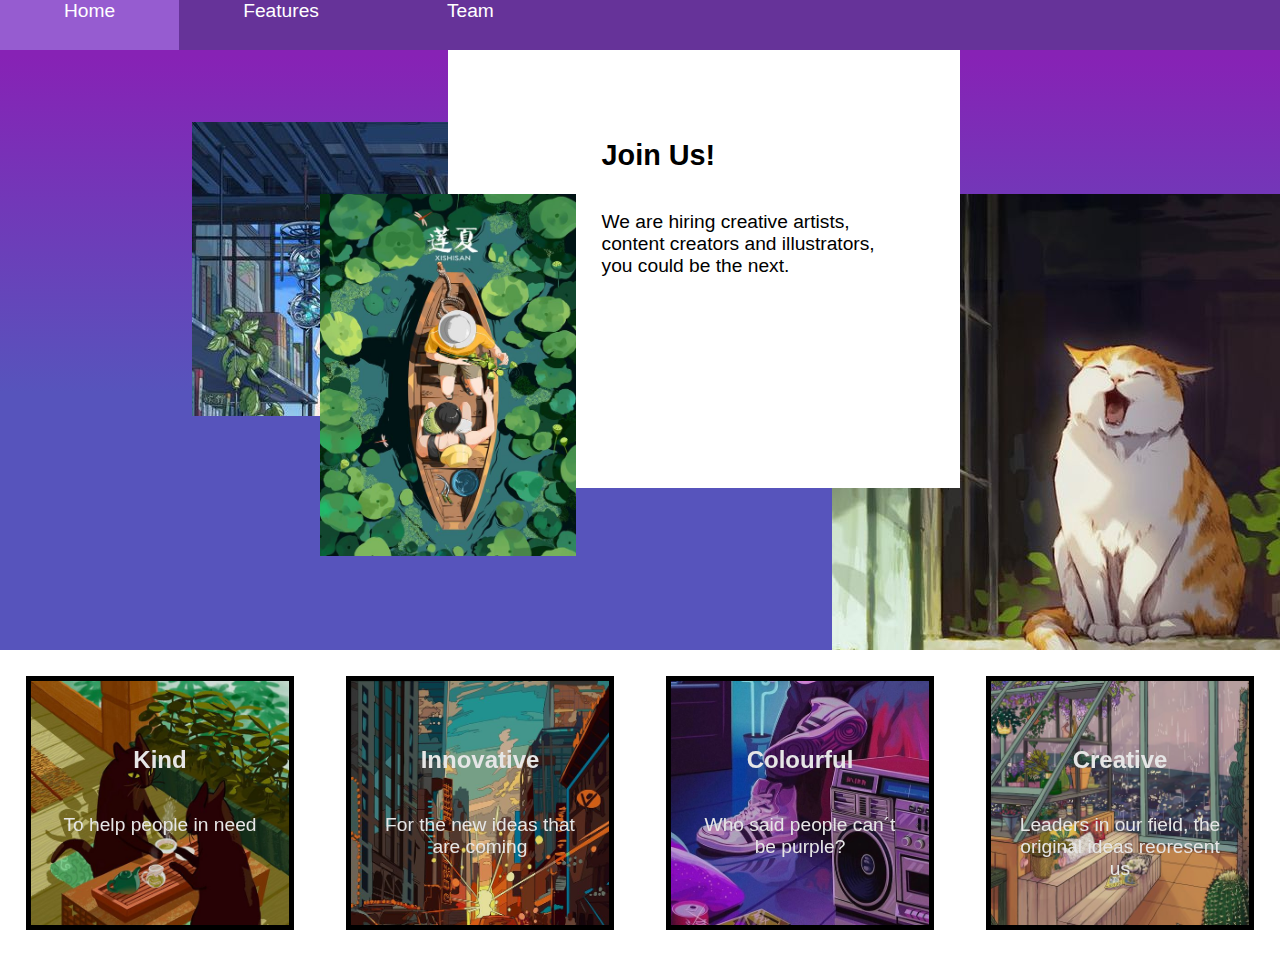
<file: kikiAnim3/index.html>
<!DOCTYPE html>
<html lang="en">
<head>
    <meta charset="UTF-8">
    <meta http-equiv="X-UA-Compatible" content="IE=edge">
    <meta name="viewport" content="width=device-width, initial-scale=1.0">
    <title>Galery</title>
    <link rel="stylesheet" href="./style.css">
</head>
<body>
    <div id="cont">
        <div id="nav">
            <div><a href="#firstBanner">Home</a></div>
            <div><a href="#features">Features</a></div>
            <div><a href="#team">Team</a></div>
        </div>
        <div id="firstBanner">
            <div></div>
            <div></div>
            <div>
                <h4>Join Us!</h4><p>We are hiring creative artists, content creators and illustrators, you could be the next.</p>
            </div>
            <img src="./img/bote.jpg" alt="">
        </div>
        <div id="features">
            <div><h5>Creative</h5><p>Leaders in our field, the original ideas reoresent us</p></div>
            <div><h5>Kind</h5><p>To help people in need</p></div>
            <div><h5>Innovative</h5><p>For the new ideas that are coming</p></div>
            <div><h5>Colourful</h5><p>Who said people can´t be purple?</p></div>
        </div>
    </div>
</body>
</html>
</file>
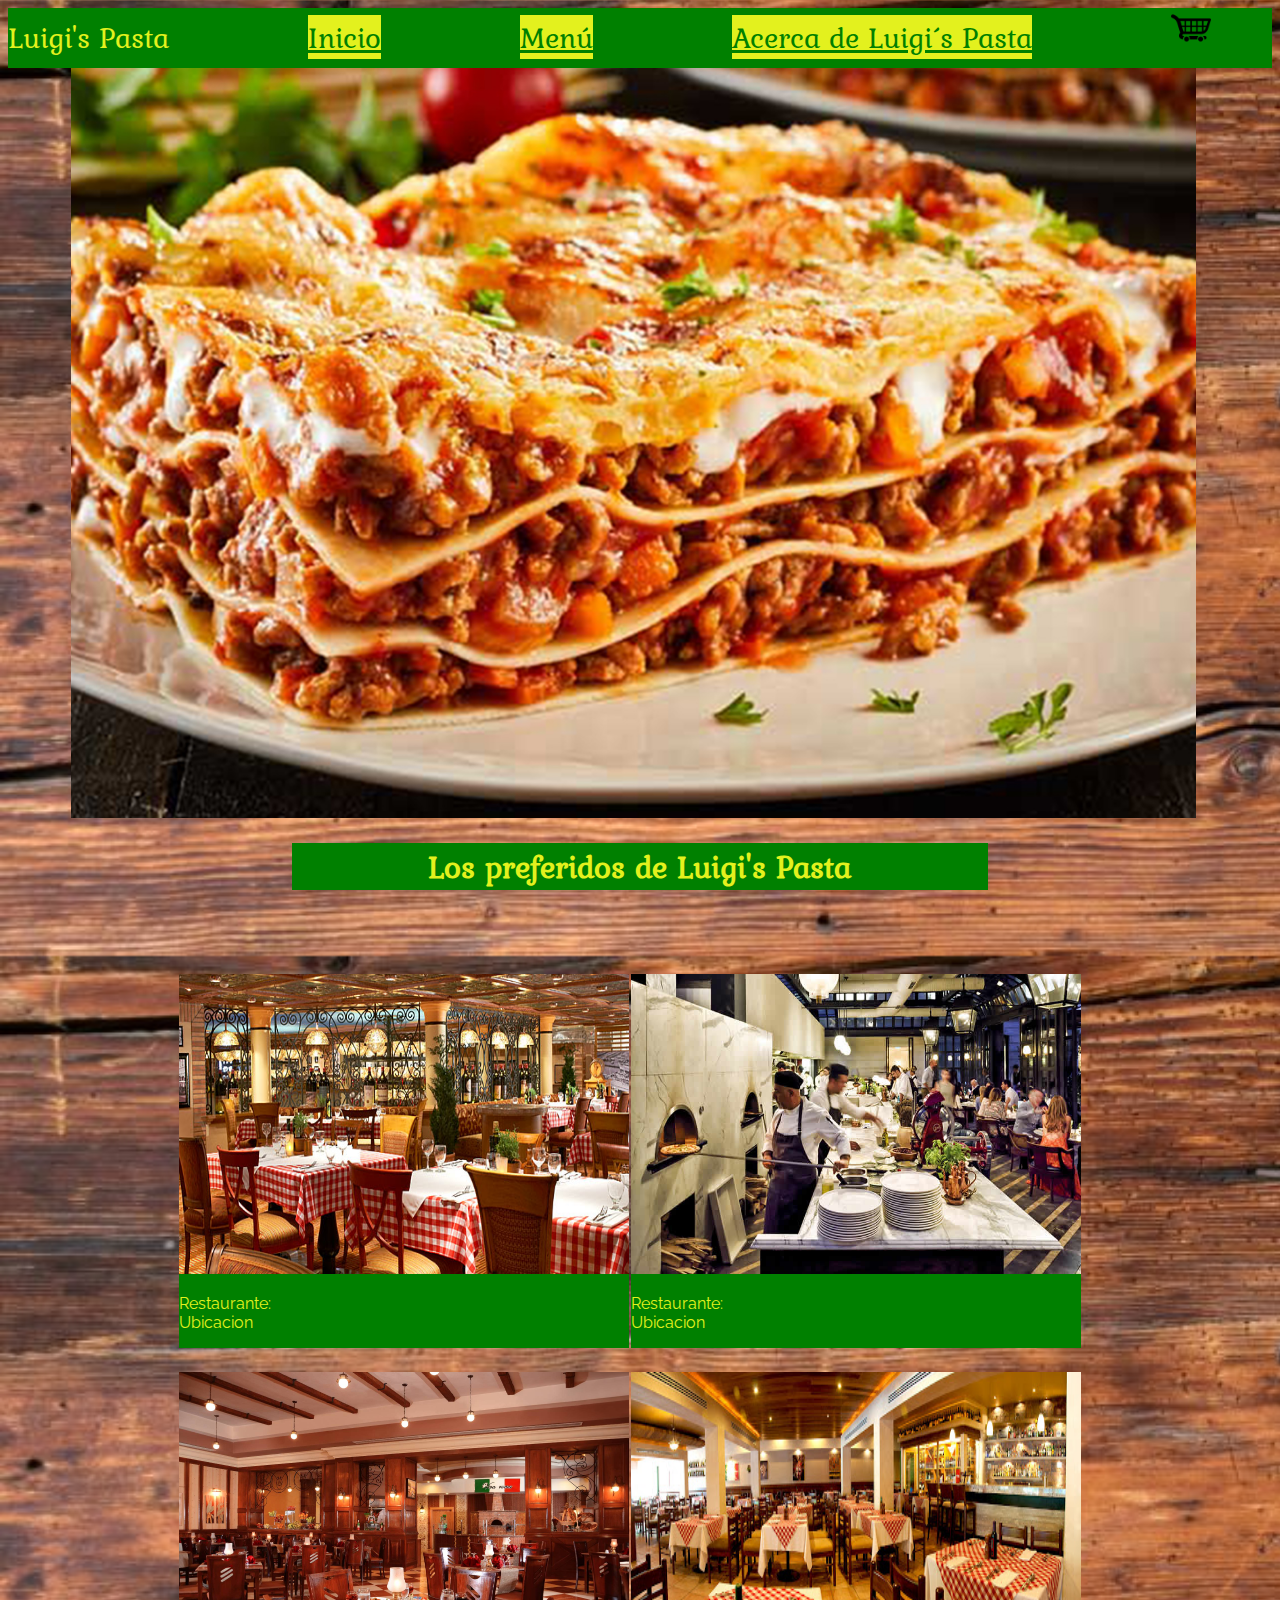
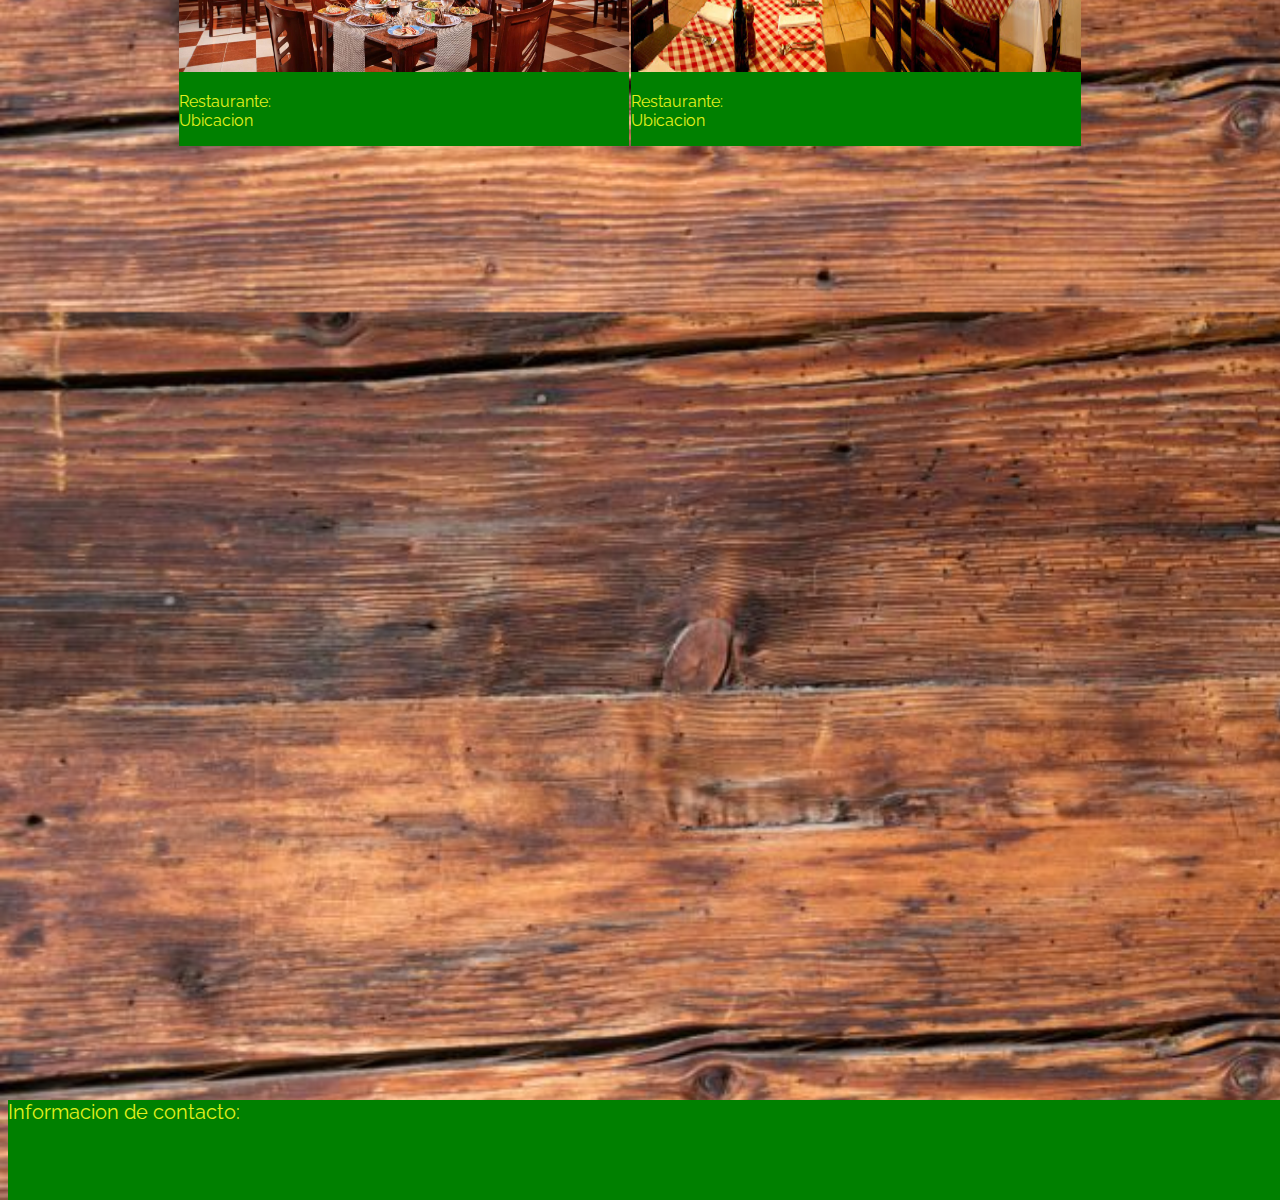
<file: Actividad 4/index/index.html>
<!DOCTYPE html>
<html lang="en">
<head>
    <meta charset="UTF-8">
    <meta http-equiv="X-UA-Compatible" content="IE=edge">
    <meta name="viewport" content="width=device-width, initial-scale=1.0">
    <title>Document</title>
    <link rel="stylesheet" href="../Statics/index.css">
</head>
<body background="../Statics/img/1518115606_505176_1518120474_noticia_normal.jpg" style="background-size: cover;">
    <header>Luigi's Pasta
        <a href="./index.html">Inicio</a>
        <a href="./menu.html">Menú</a>
        <a href="./Untitled-3.html">Acerca de Luigi´s Pasta</a>
        <img src="../Statics/img/59bedb1e7a216d0b052f128b.png" alt="carrito" height="40px" width="40px">
    </header>

    
    <div>
        <img src="../Statics/img/lasana-comida.jpg" alt="lasagna" height="750px" id="5">
    </div>

        <h1>Los preferidos de Luigi's Pasta</h1>
        <br>

<section id="sec1">
    <article id="art1">
        <img src="../Statics/img/caminetto.jpg" alt="" width="450px" height="300px">
        <br>
        <p>Restaurante:
            <br>
            Ubicacion
        </p>
    </article>

    <article id="art2">
        <img src="../Statics/img/CucinaCapitano2jpg.jpg" alt="" width="450px" height="300px">
        <br>
        <p>Restaurante:
            <br>
            Ubicacion
        </p>
    </article>
</section>

<section id="sec2">
    <article id="art3">
        <img src="../Statics/img/unnamed.jpg" alt="" width="450px" height="300px">
        <br>
        <p>Restaurante:
            <br>
            Ubicacion
        </p>
    </article>

    <article id="art4">
        <img src="../Statics/img/restaurantes-italianos-cecconis.jpg" alt="" width="450px" height="300px">
        <br>
        <p>Restaurante:
            <br>
            Ubicacion
        </p>
    </article>
</section>
<br>
<footer>Informacion de contacto:</footer>
</body>
</html>
</file>
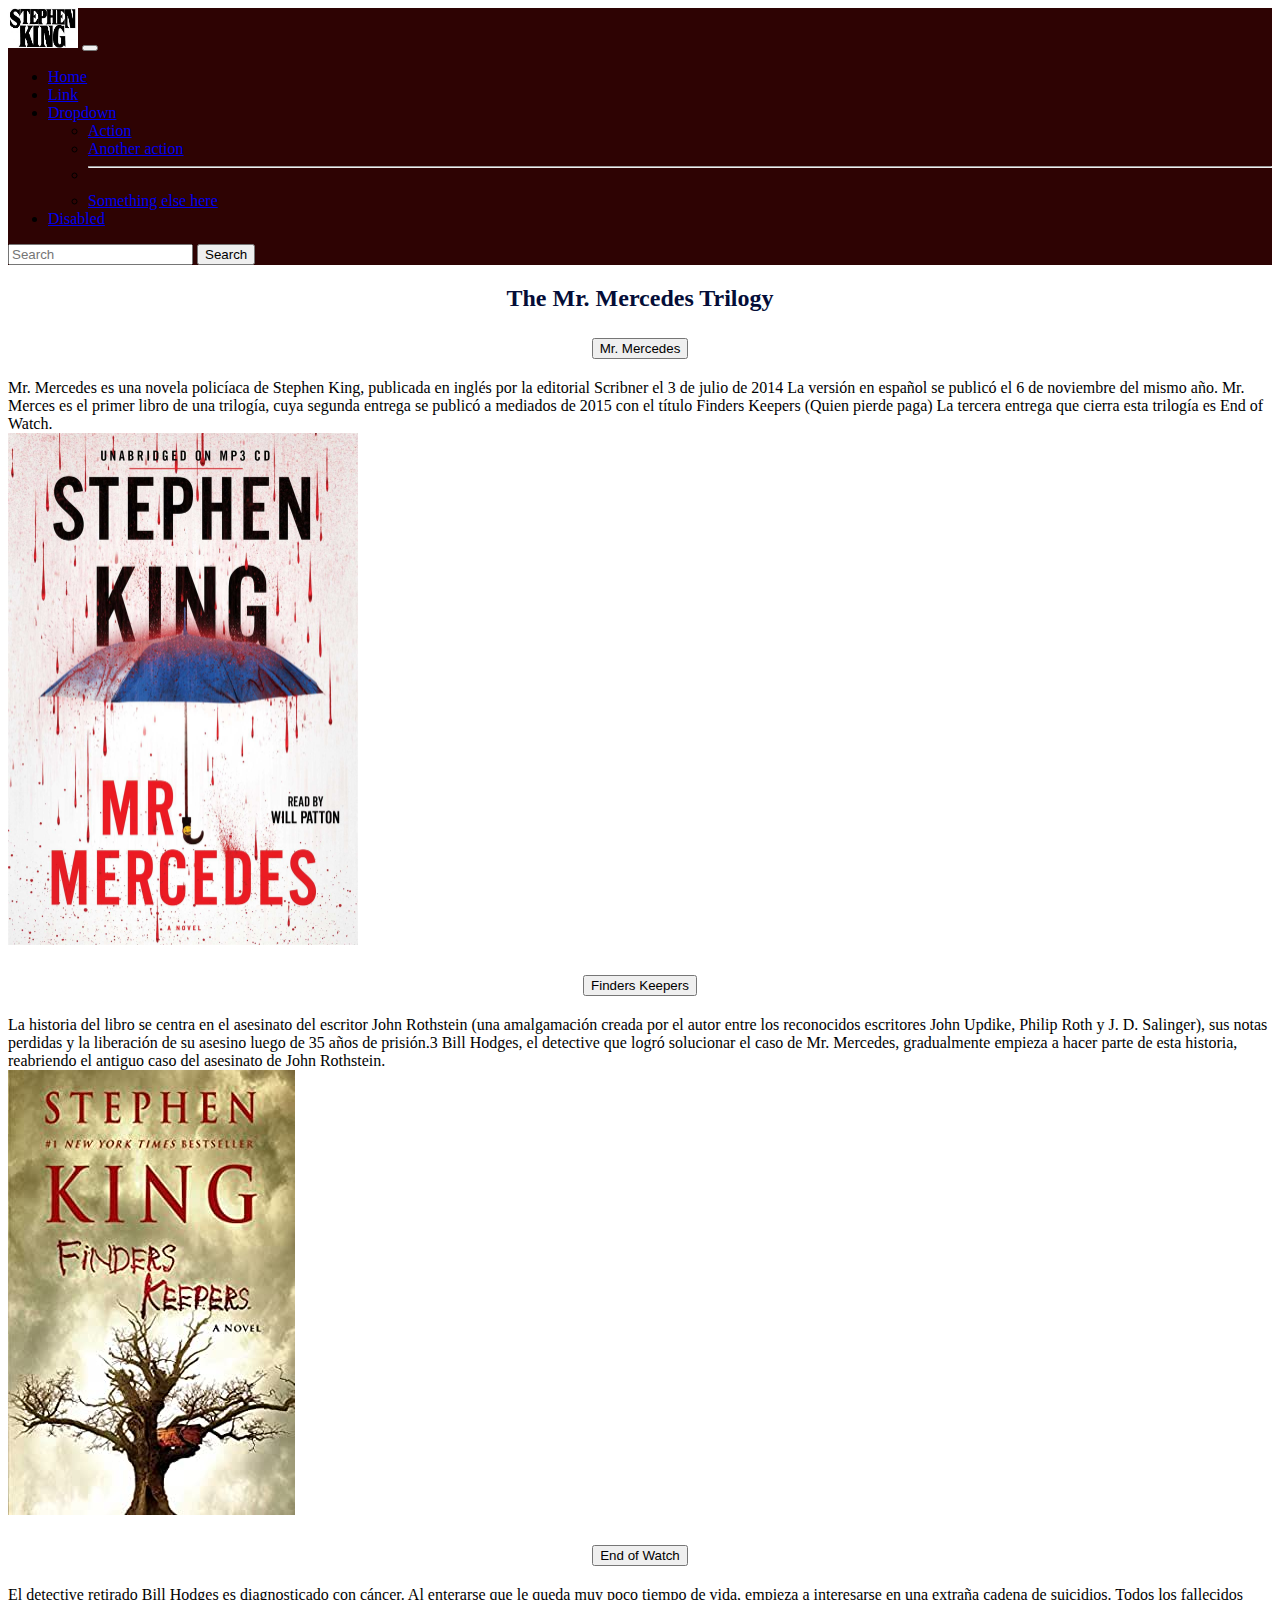
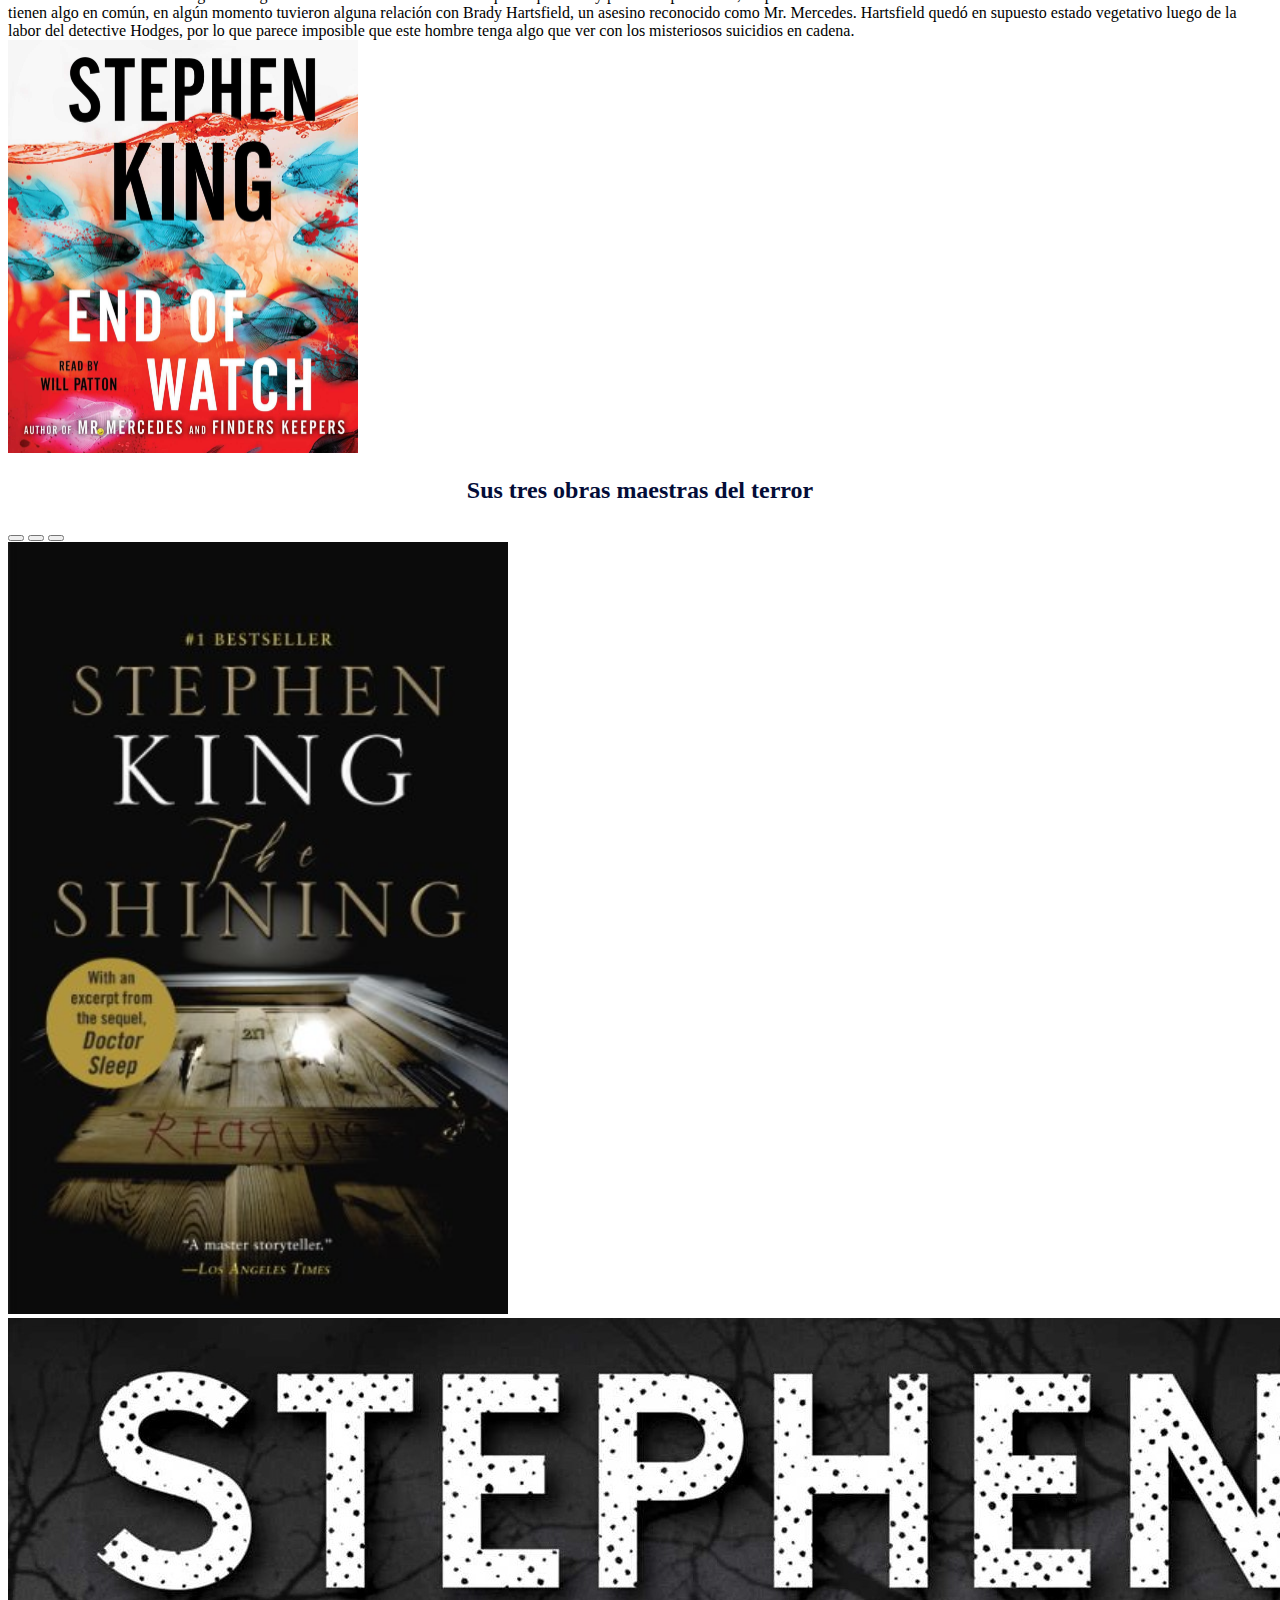
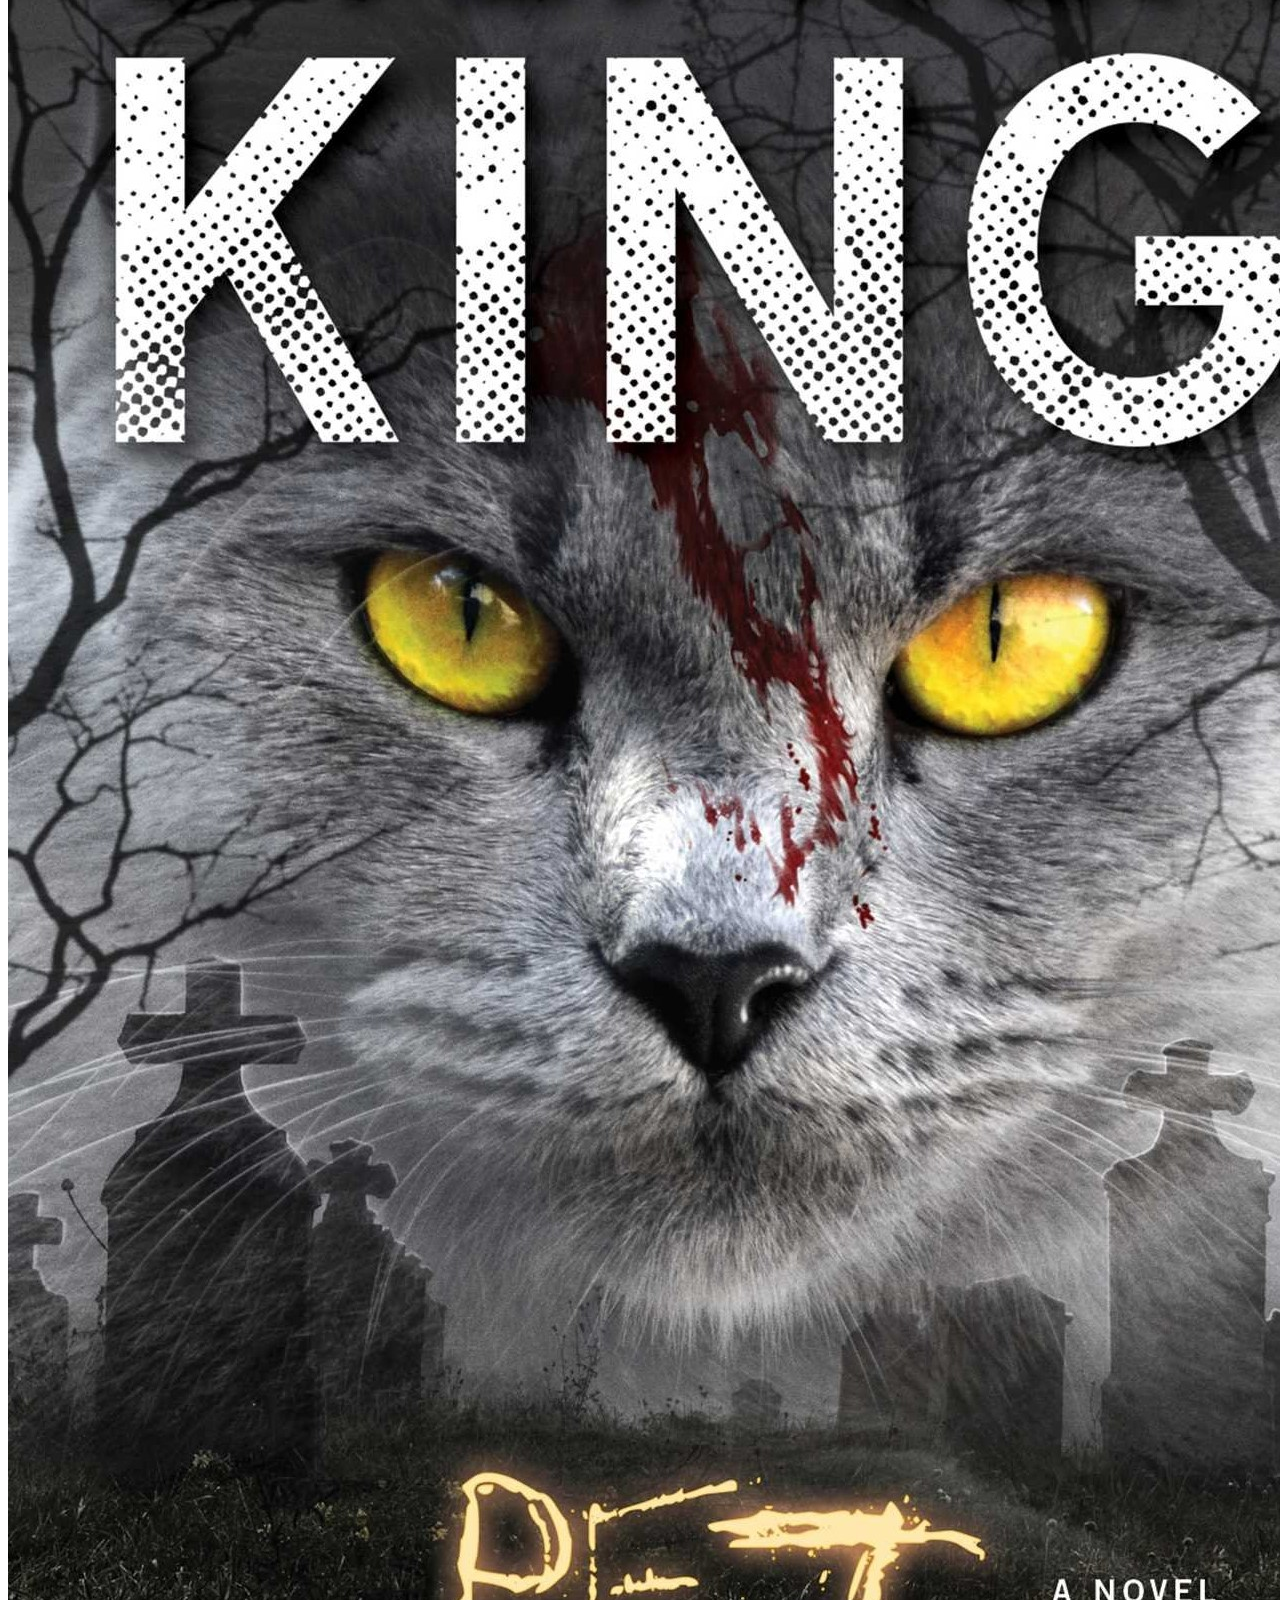
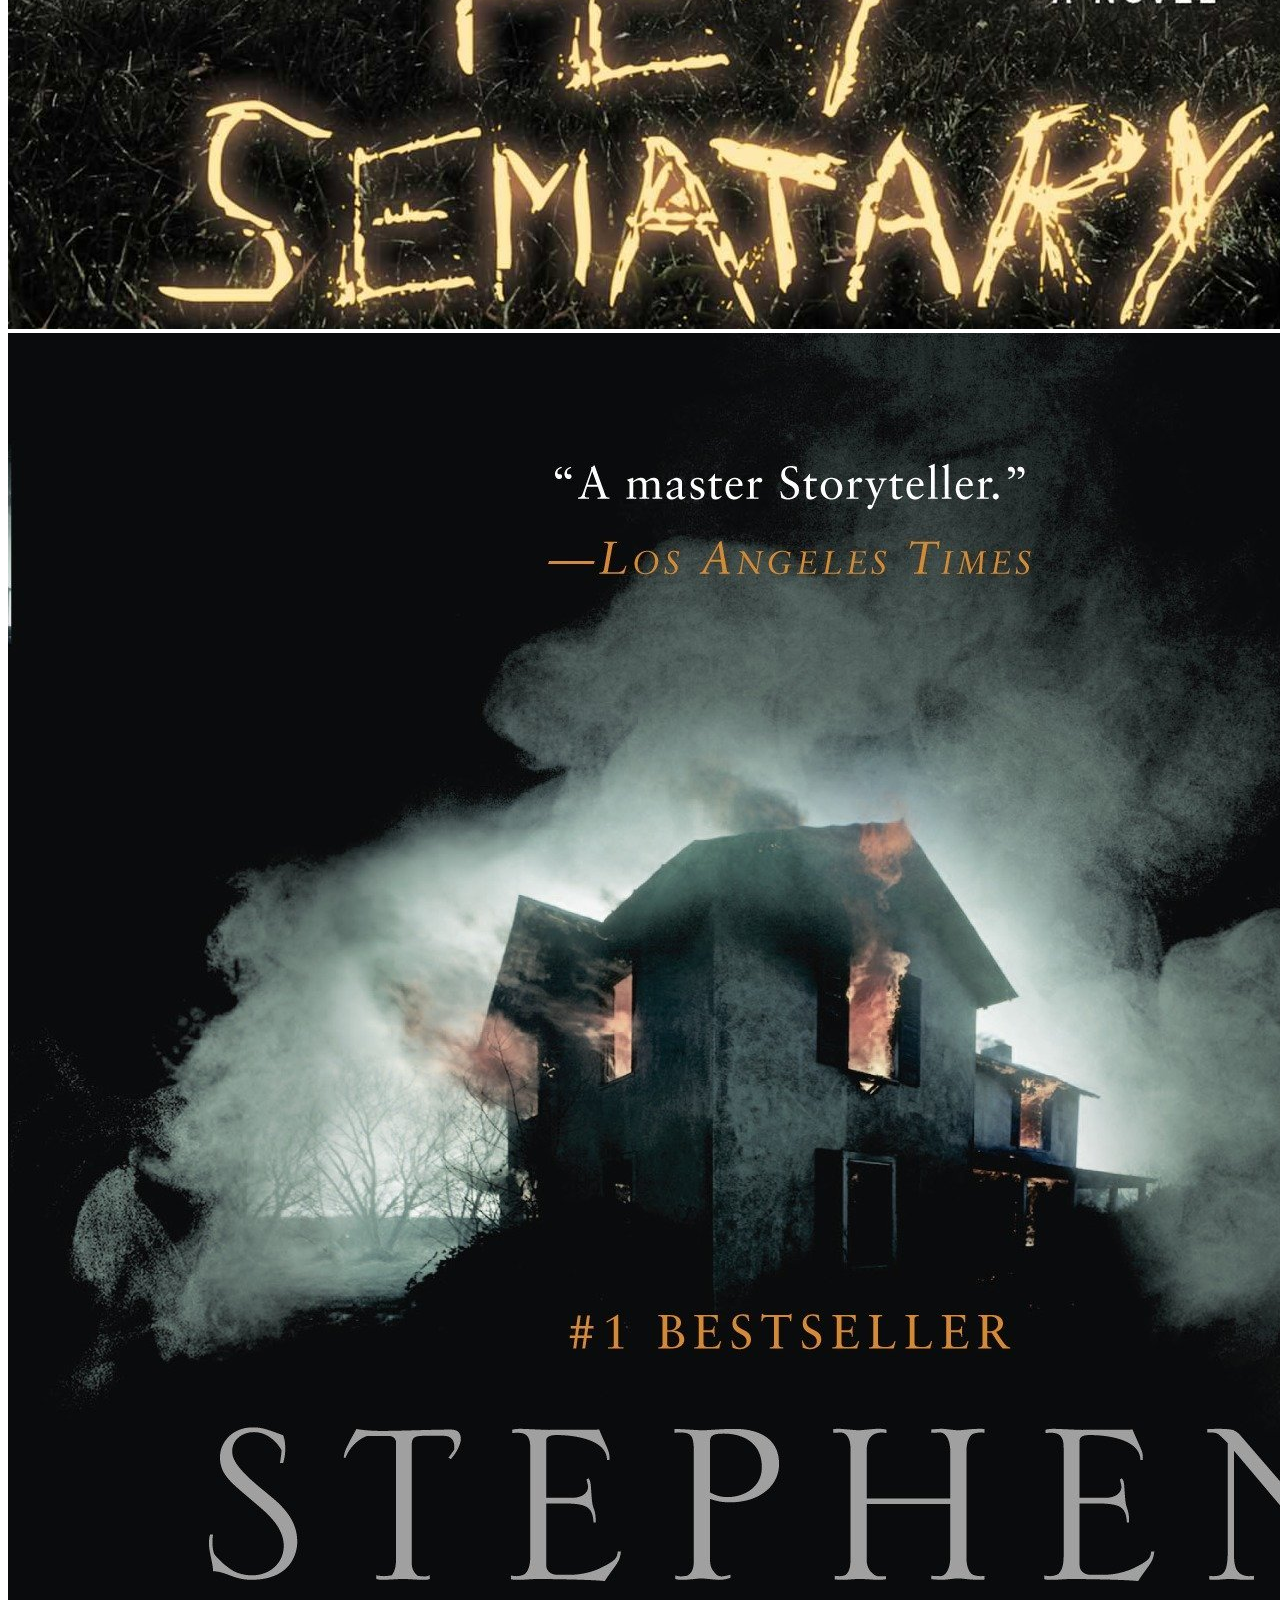
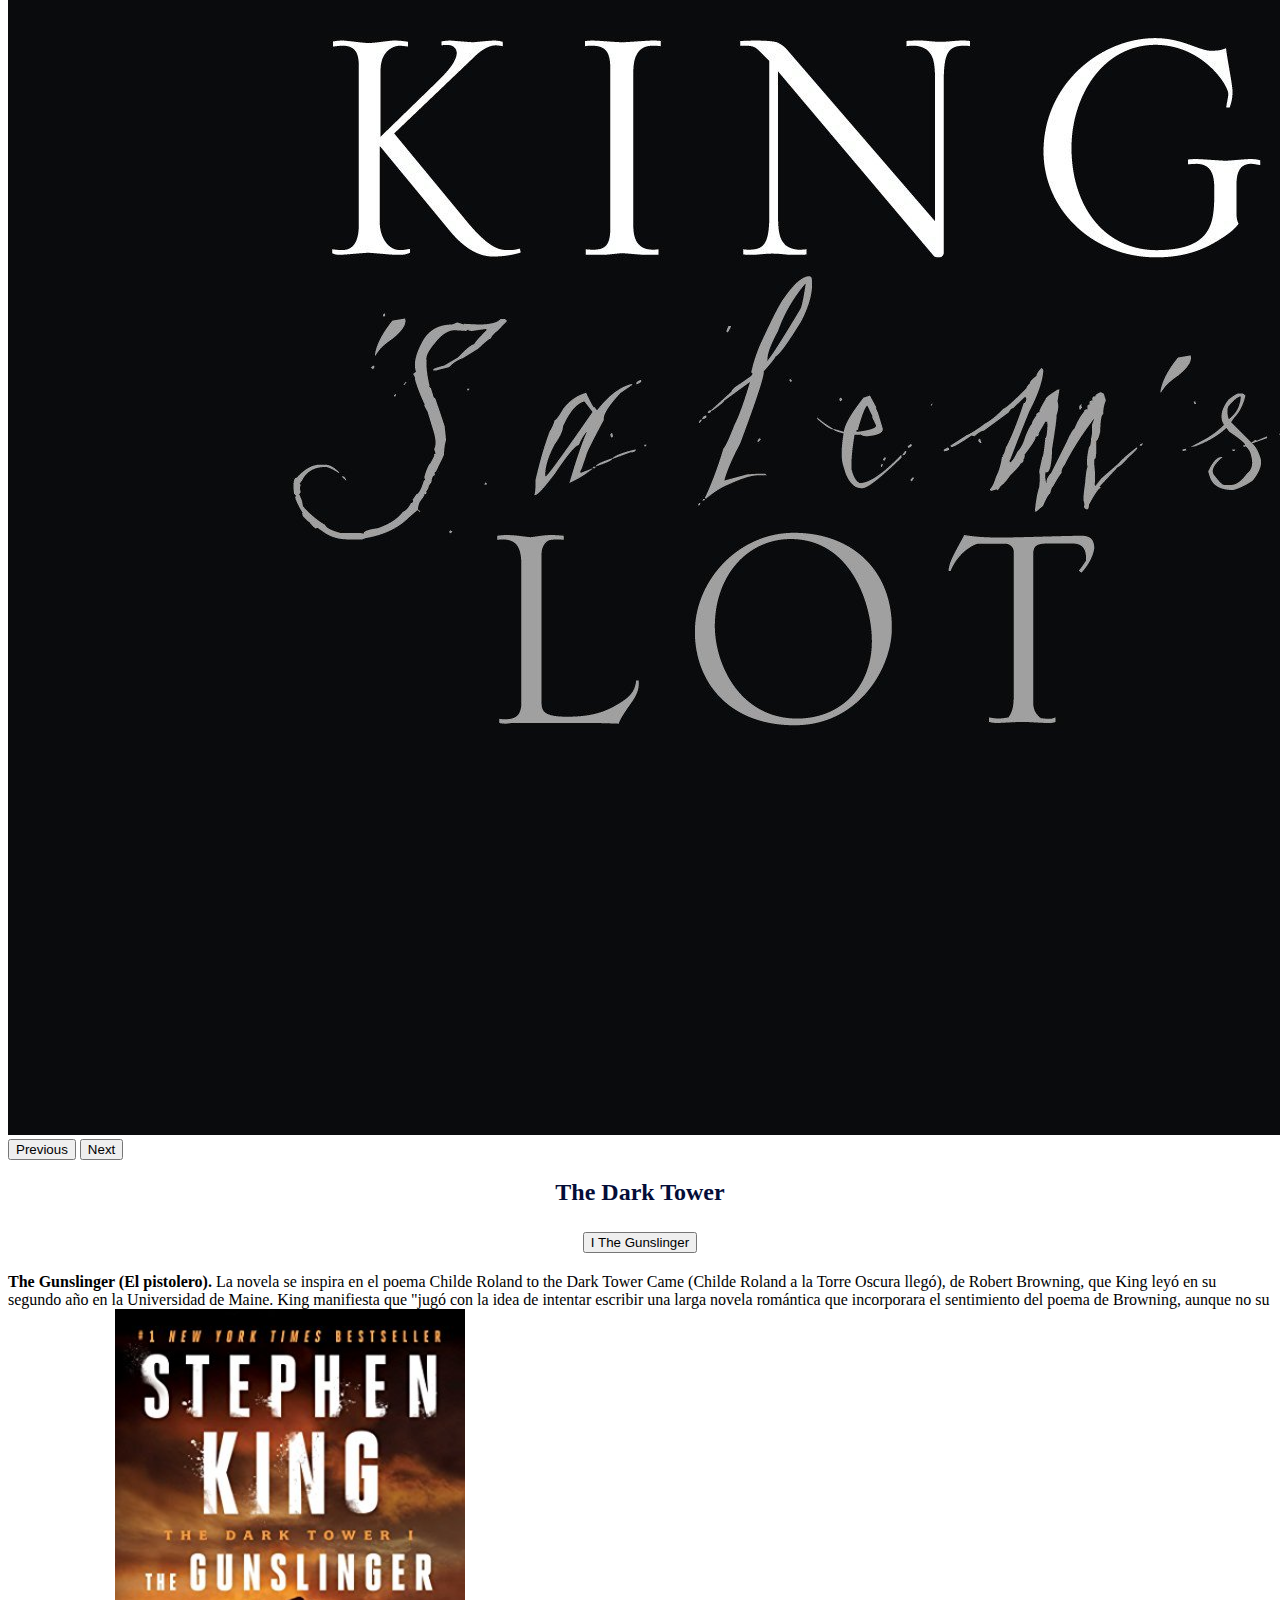
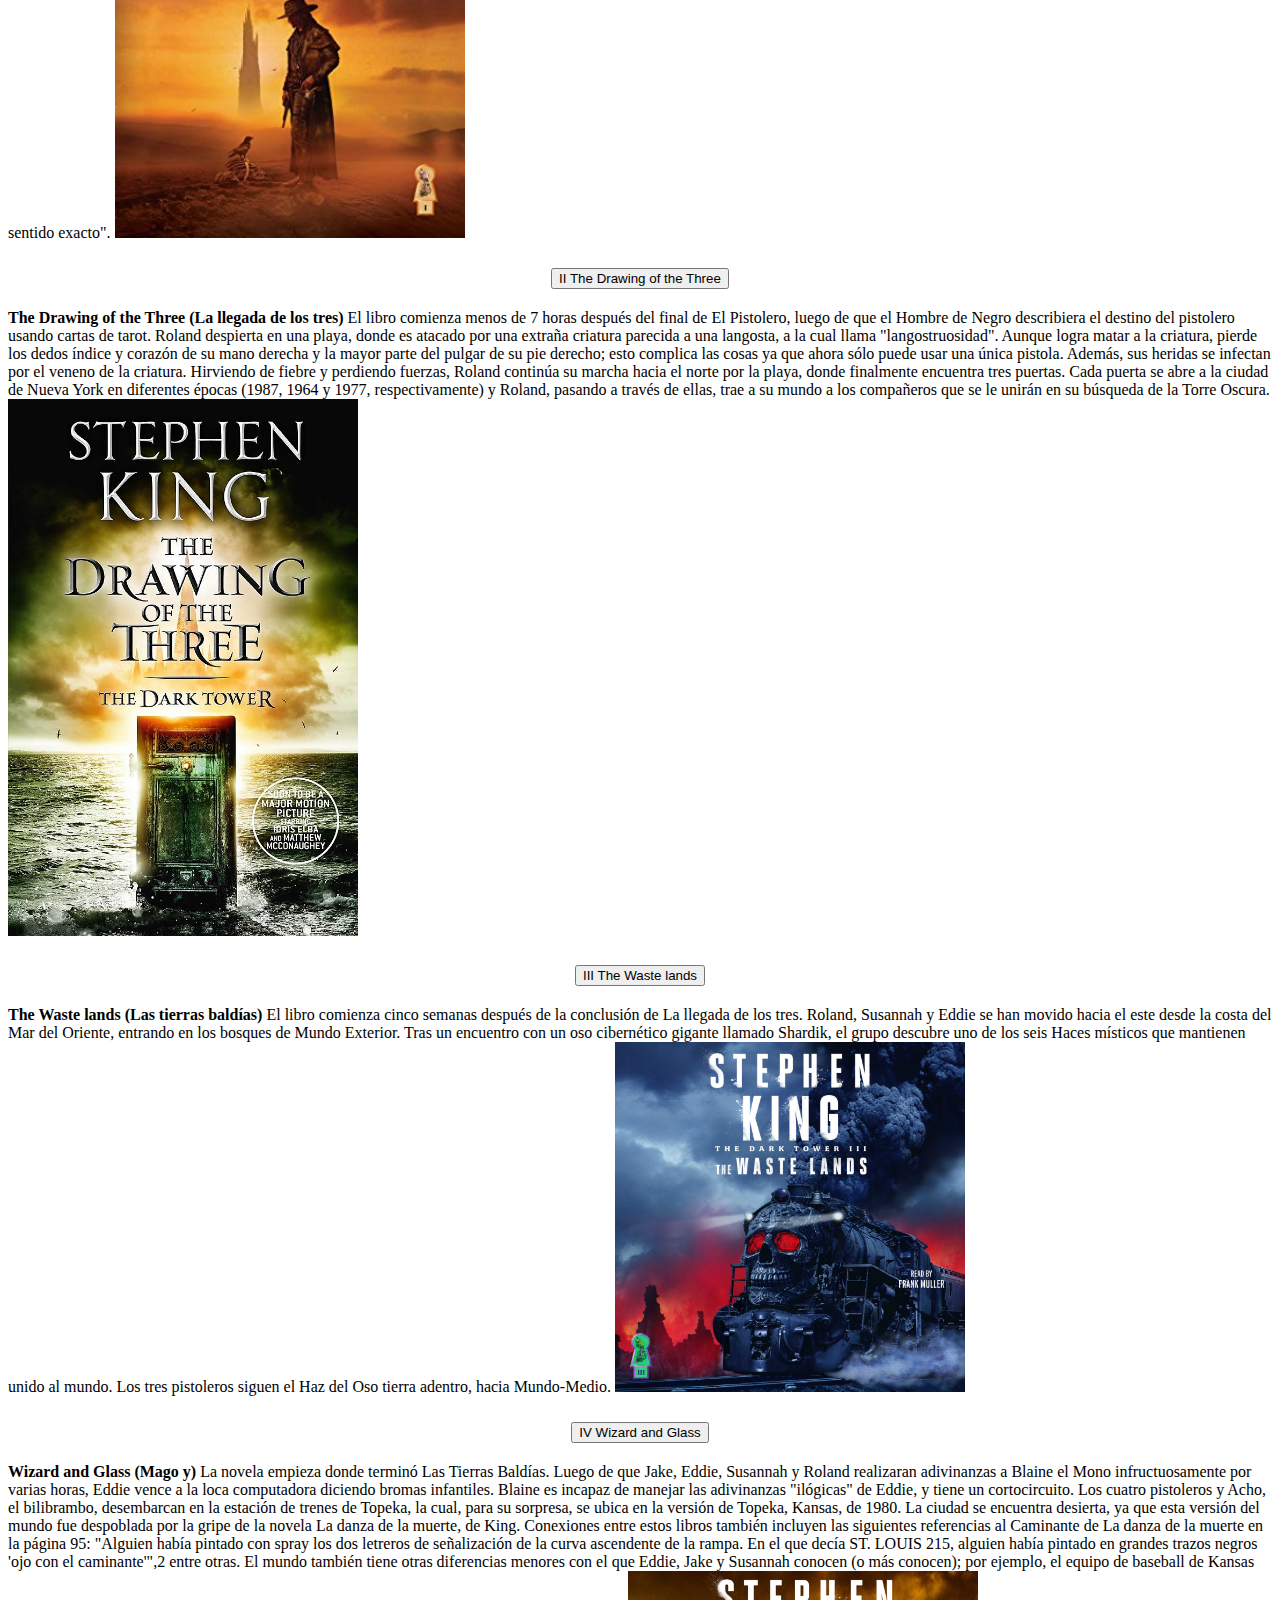
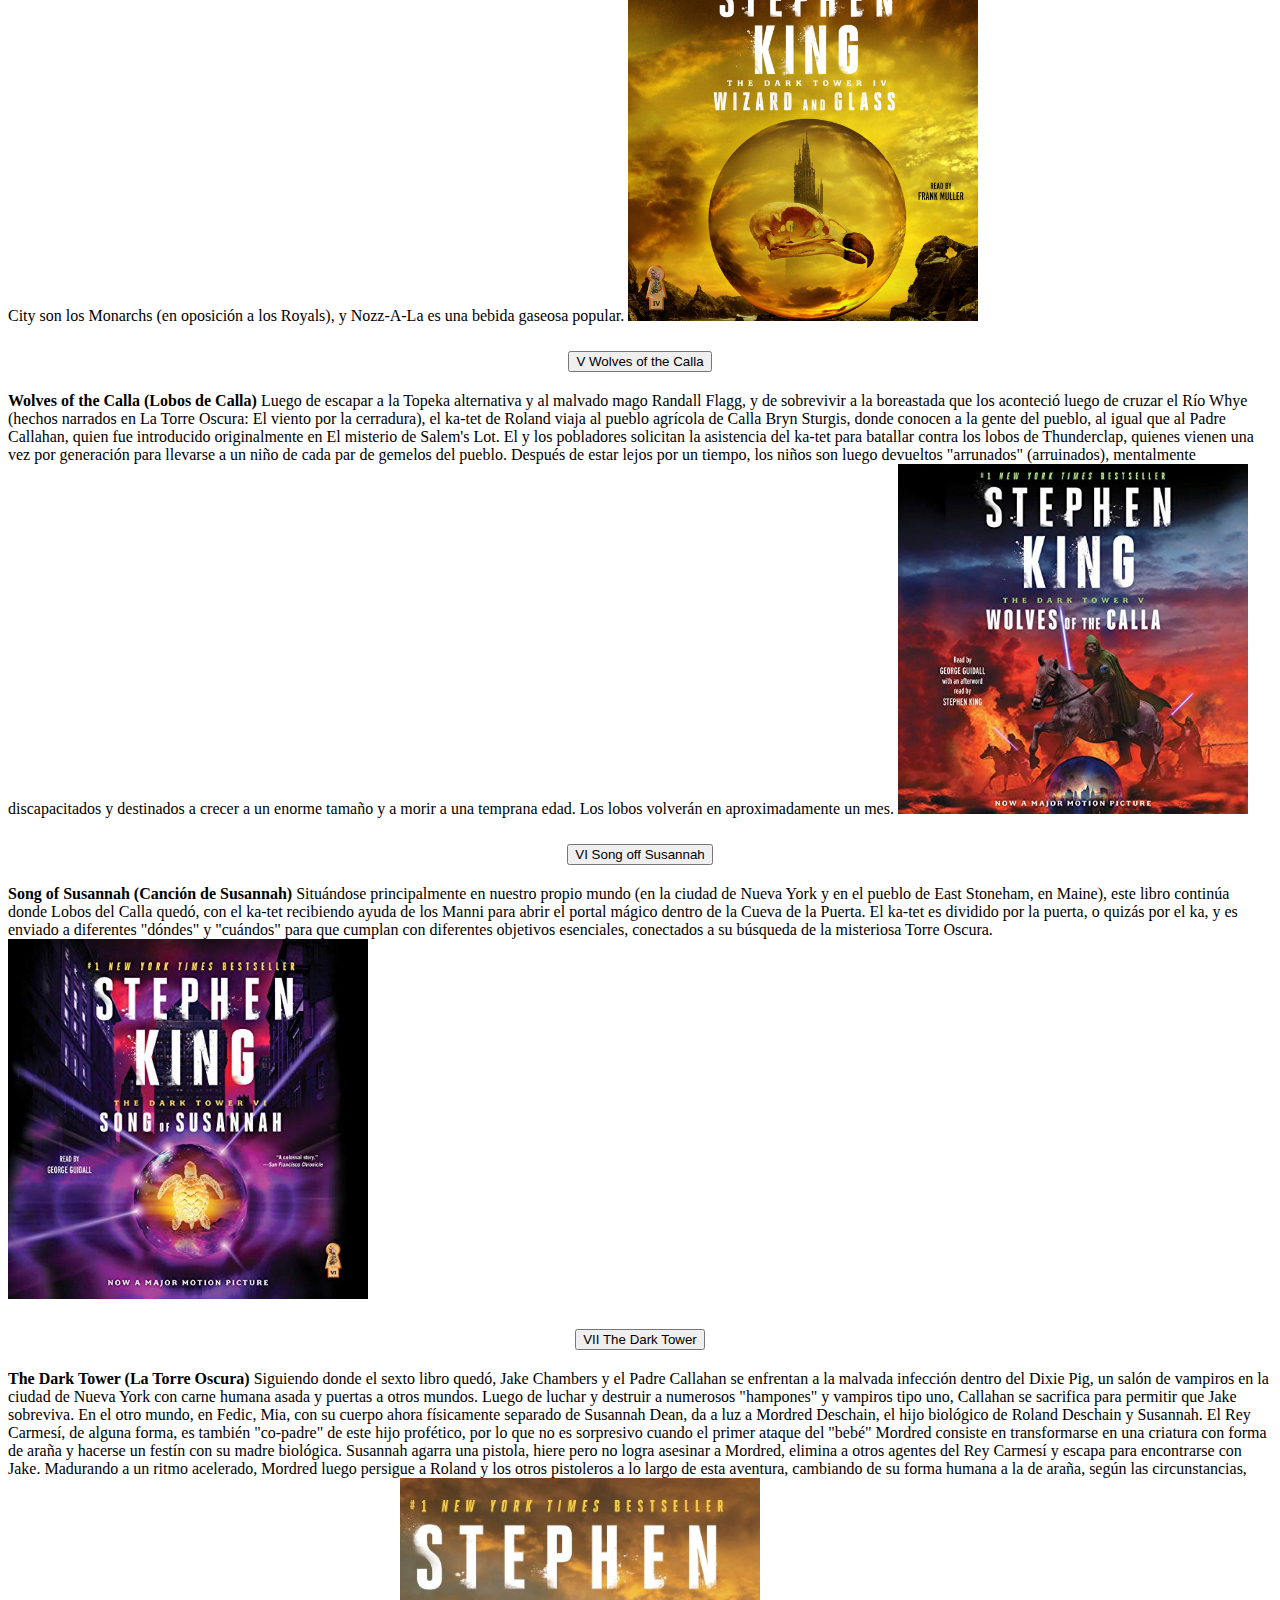
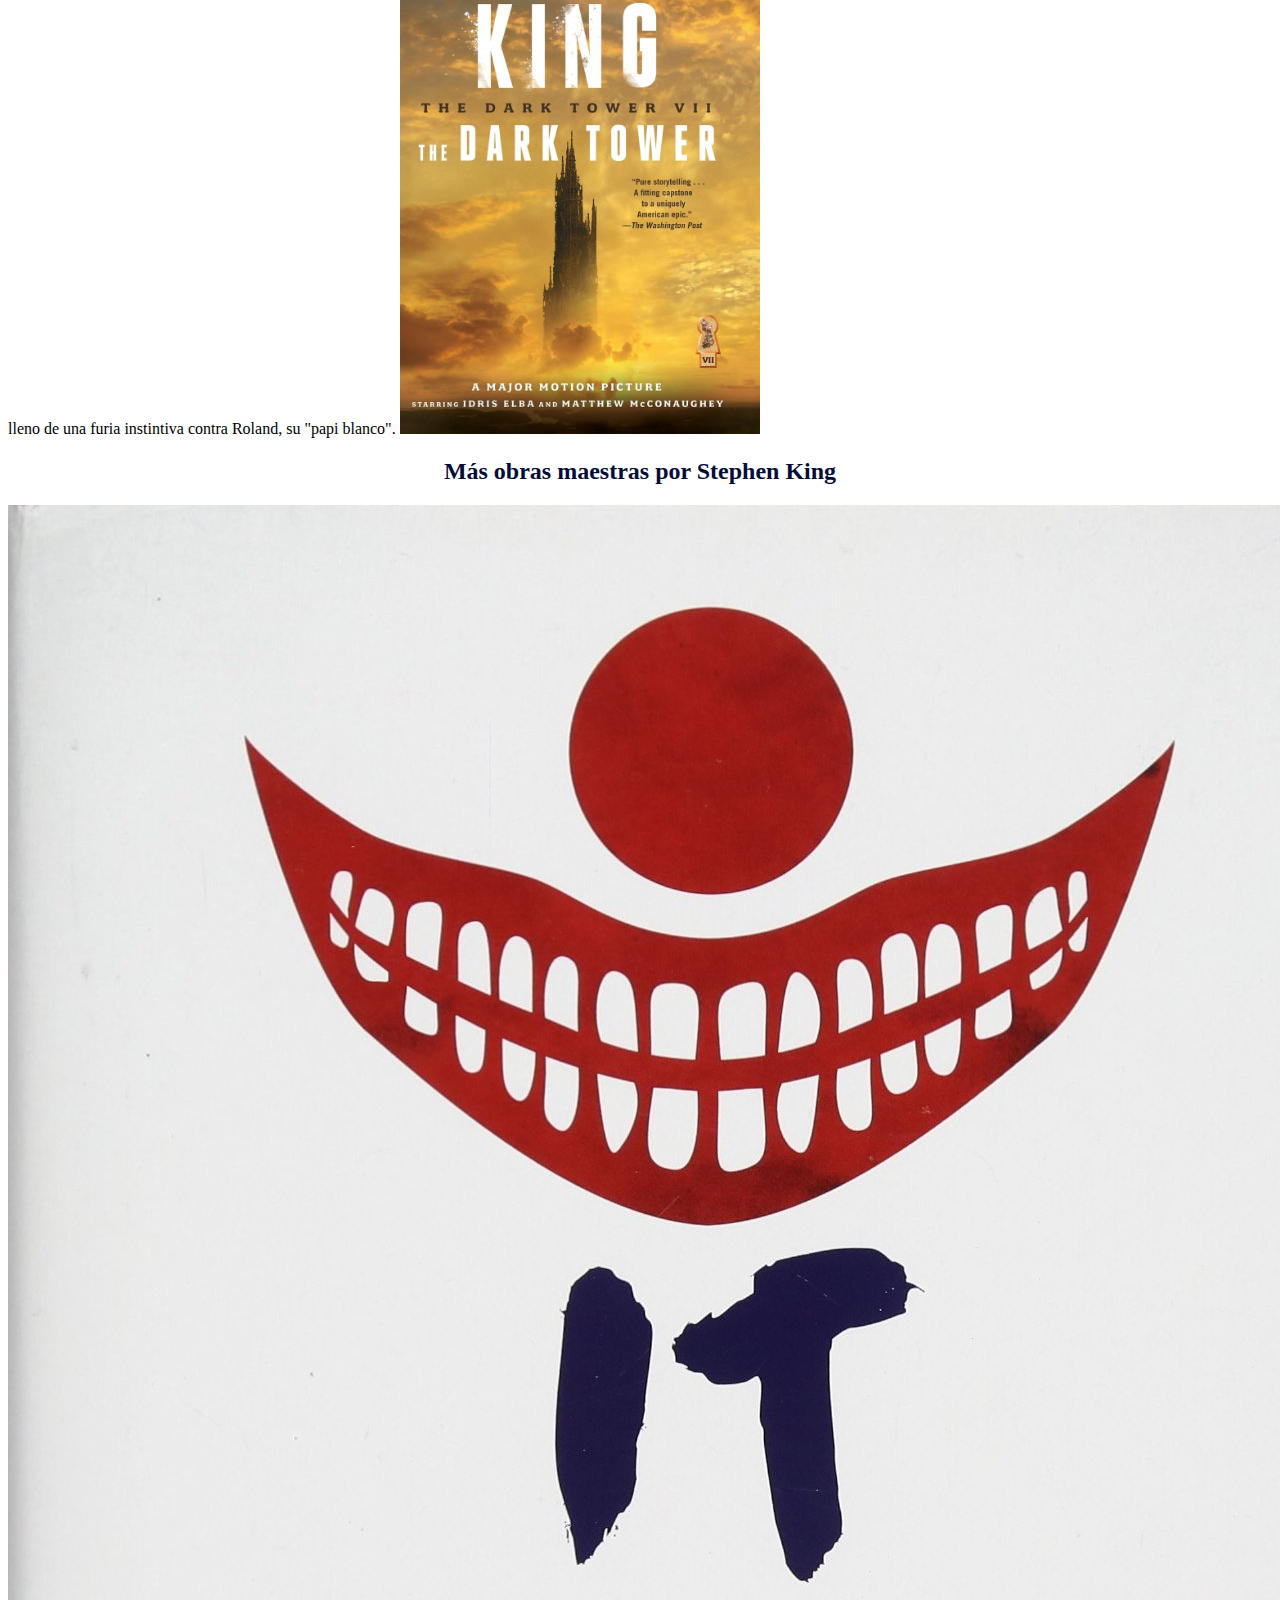
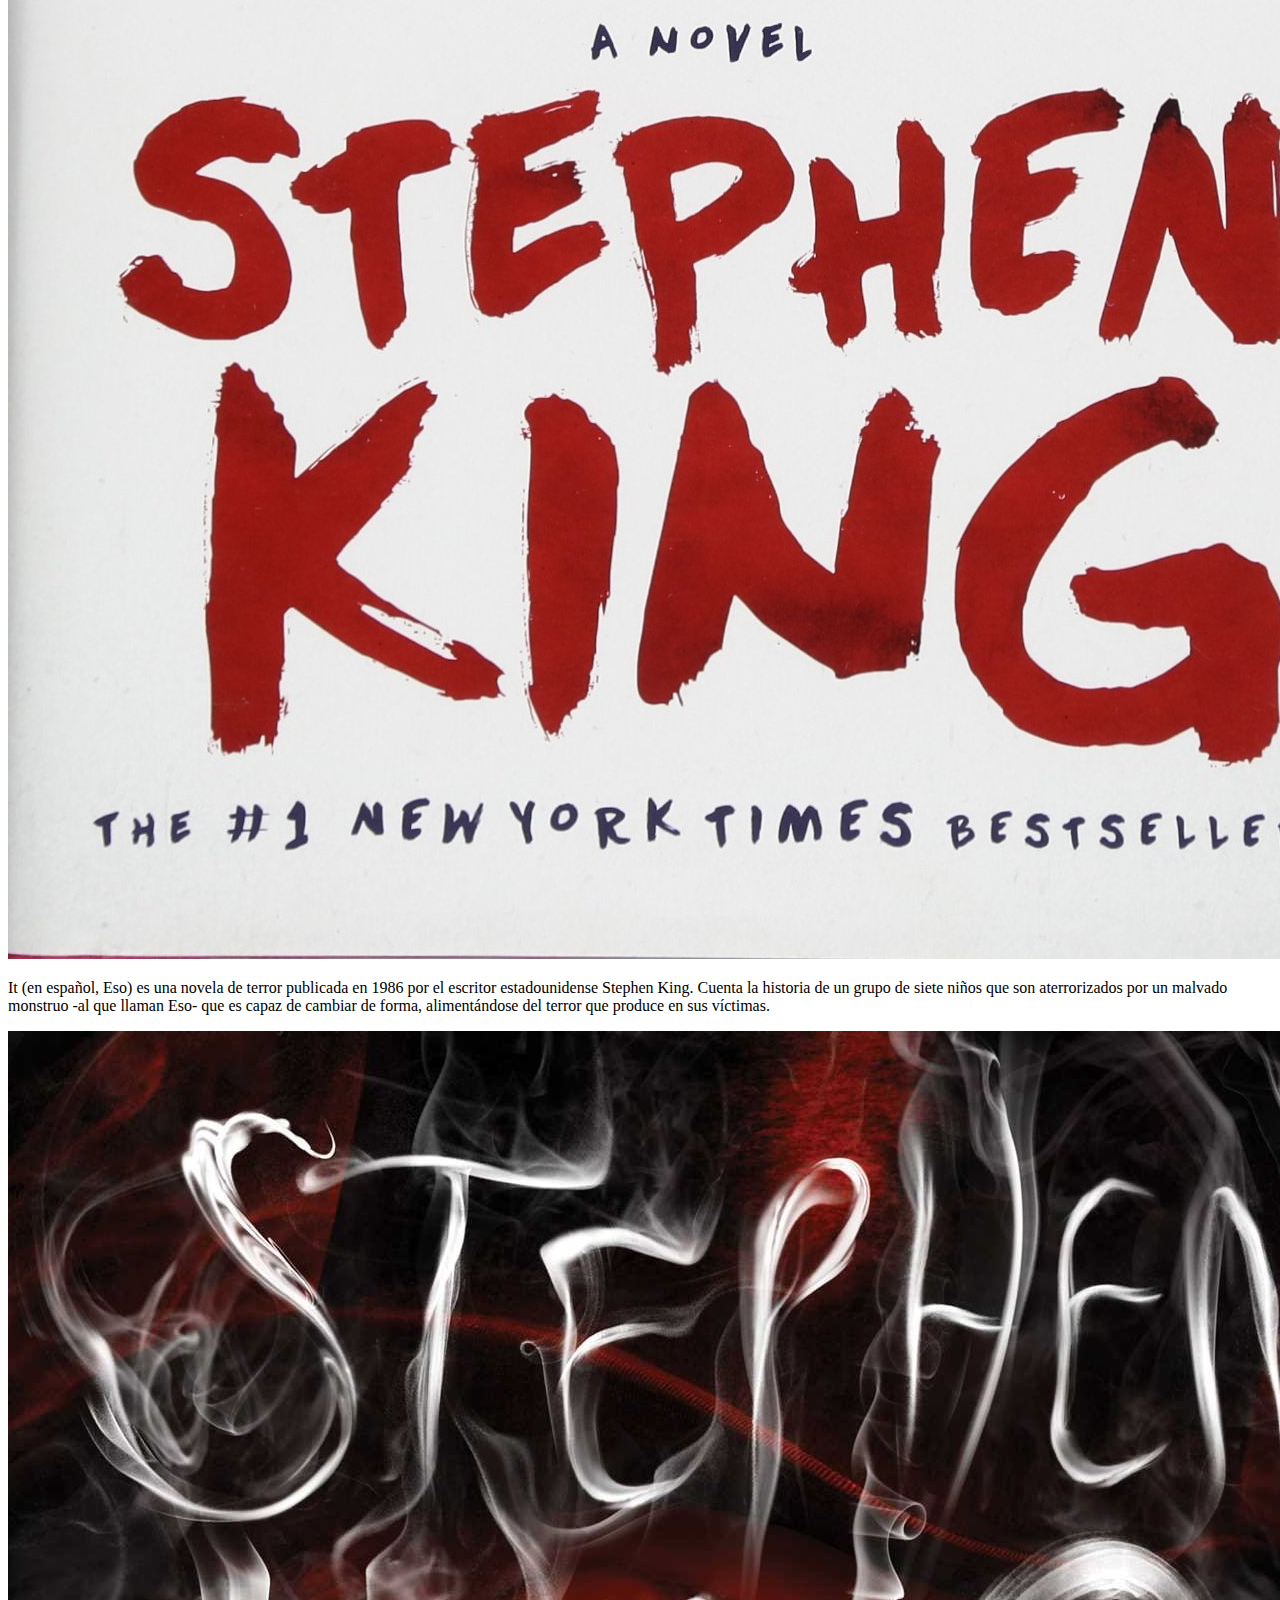
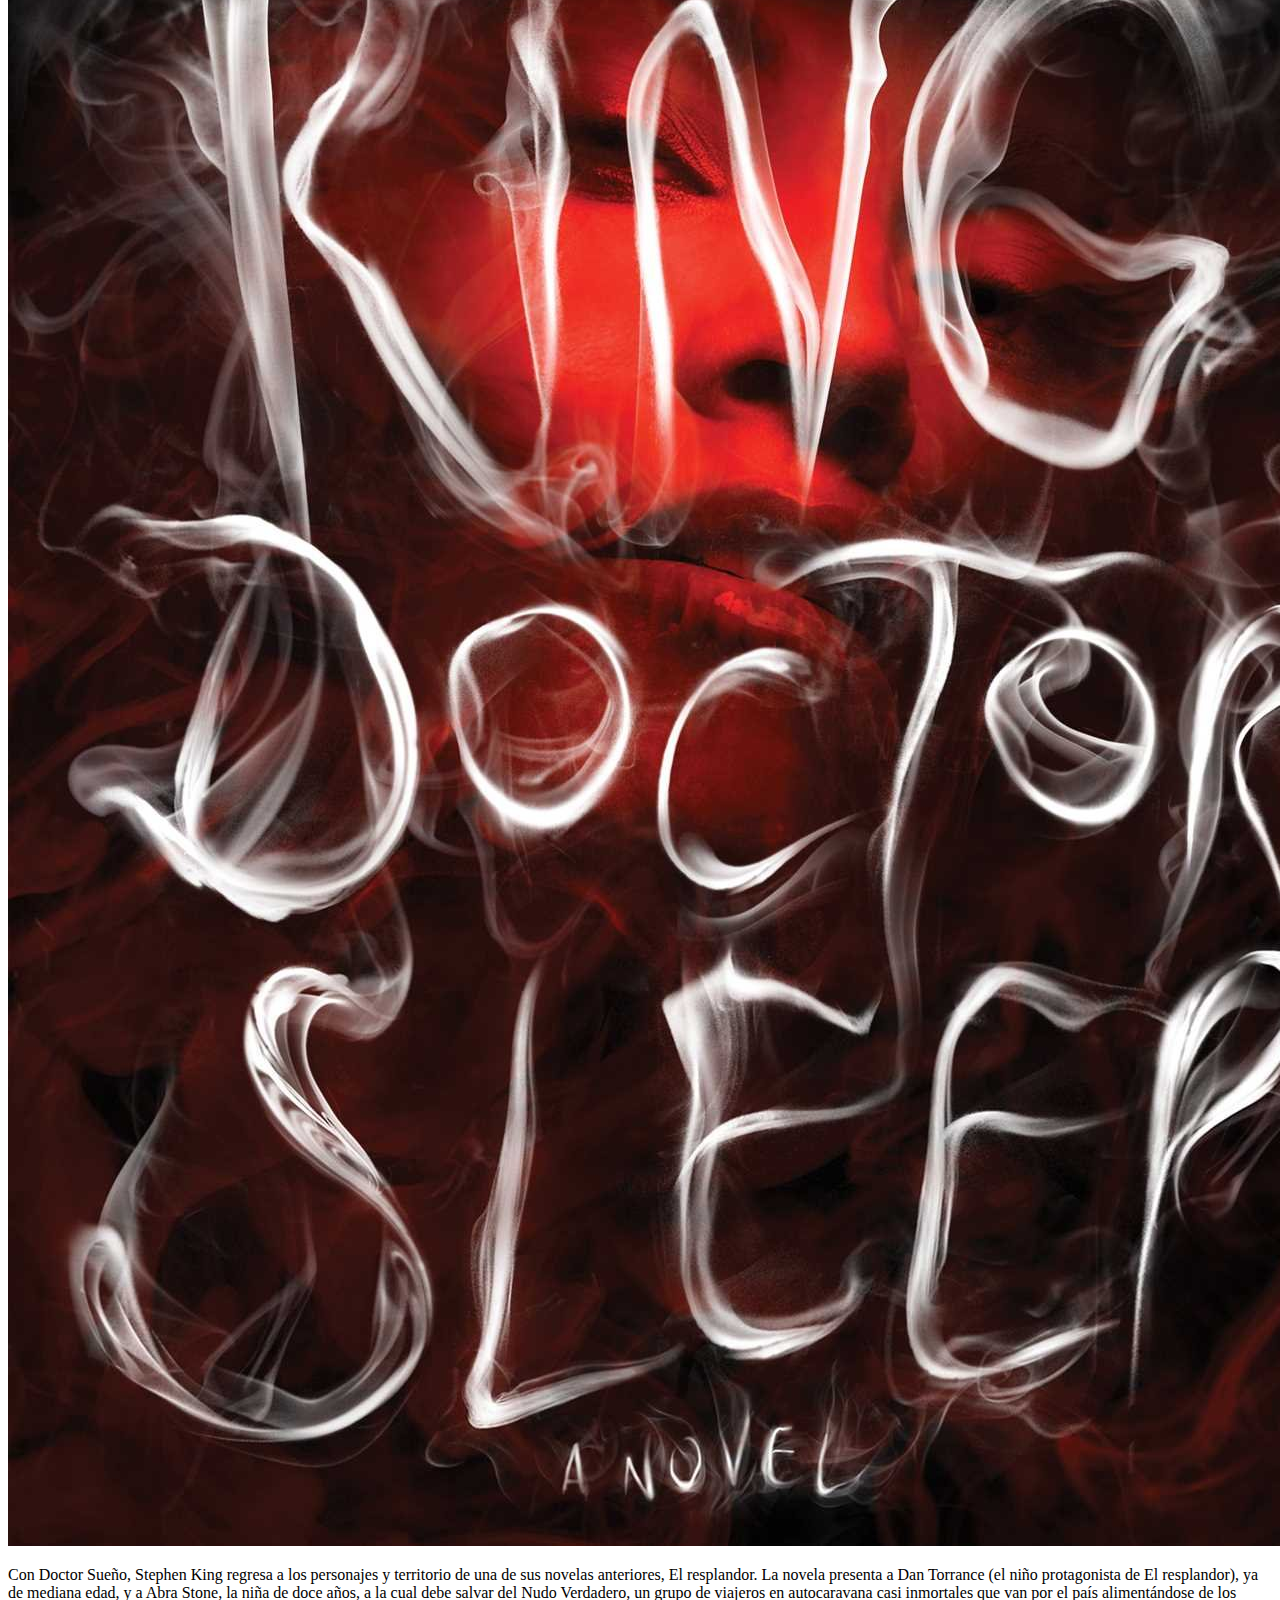
<file: Actividad 9/StephenKing.html>
<!DOCTYPE html>
<html>
  <head>
    <meta charset="utf-8">
    <meta name="viewport" content="width=device-width">
    <title>Stephen King</title>
    <link href="https://cdn.jsdelivr.net/npm/bootstrap@5.0.1/dist/css/bootstrap.min.css" rel="stylesheet" integrity="sha384-+0n0xVW2eSR5OomGNYDnhzAbDsOXxcvSN1TPprVMTNDbiYZCxYbOOl7+AMvyTG2x" crossorigin="anonymous">
    <link href="StephenKing.css" rel="stylesheet" type="text/css" />
  </head>
  <body>
    <nav class="navbar navbar-expand-lg navbar-dark bg-dark">
        <div class="container-fluid">
          <a class="navbar-brand" href="#"><img src="./Stephen King/download.jpg" alt="" width="70" height="40"></a>
          <button class="navbar-toggler" type="button" data-bs-toggle="collapse" data-bs-target="#navbarSupportedContent" aria-controls="navbarSupportedContent" aria-expanded="false" aria-label="Toggle navigation">
            <span class="navbar-toggler-icon"></span>
          </button>
          <div class="collapse navbar-collapse" id="navbarSupportedContent">
            <ul class="navbar-nav me-auto mb-2 mb-lg-0">
              <li class="nav-item">
                <a class="nav-link active" aria-current="page" href="#">Home</a>
              </li>
              <li class="nav-item">
                <a class="nav-link" href="#">Link</a>
              </li>
              <li class="nav-item dropdown">
                <a class="nav-link dropdown-toggle" href="#" id="navbarDropdown" role="button" data-bs-toggle="dropdown" aria-expanded="false">
                  Dropdown
                </a>
                <ul class="dropdown-menu" aria-labelledby="navbarDropdown">
                  <li><a class="dropdown-item" href="#">Action</a></li>
                  <li><a class="dropdown-item" href="#">Another action</a></li>
                  <li><hr class="dropdown-divider"></li>
                  <li><a class="dropdown-item" href="#">Something else here</a></li>
                </ul>
              </li>
              <li class="nav-item">
                <a class="nav-link disabled" href="#" tabindex="-1" aria-disabled="true">Disabled</a>
              </li>
            </ul>
            <form class="d-flex">
              <input class="form-control me-2" type="search" placeholder="Search" aria-label="Search">
              <button class="btn btn-outline-success" type="submit">Search</button>
            </form>
          </div>
        </div>
      </nav>
    <div class="container-fluid">
      <div class="row gx-0"> 
        <div class="col-md-4">
          <div class="accordion accordion-flush" id="accordionFlushExample">
            <h2>The Mr. Mercedes Trilogy</h2>
            <div class="accordion-item">
              <h2 class="accordion-header" id="flush-headingOne">
                <button class="accordion-button collapsed" type="button" data-bs-toggle="collapse" data-bs-target="#flush-collapseOne" aria-expanded="false" aria-controls="flush-collapseOne">
                  Mr. Mercedes
                </button>
              </h2>
              <div id="flush-collapseOne" class="accordion-collapse collapse" aria-labelledby="flush-headingOne" data-bs-parent="#accordionFlushExample">
                <div class="accordion-body">Mr. Mercedes es una novela policíaca de Stephen King, publicada en inglés por la editorial Scribner el 3 de julio de 2014 La versión en español se publicó el 6 de noviembre del mismo año. Mr. Merces es el primer libro de una trilogía, cuya segunda entrega se publicó a mediados de 2015 con el título Finders Keepers (Quien pierde paga) La tercera entrega que cierra esta trilogía es End of Watch.</div>
                <img src="./Stephen King/81ERxdQtsGL.jpg" alt="" width="350px">
              </div>
            </div>
            <div class="accordion-item">
              <h2 class="accordion-header" id="flush-headingTwo">
                <button class="accordion-button collapsed" type="button" data-bs-toggle="collapse" data-bs-target="#flush-collapseTwo" aria-expanded="false" aria-controls="flush-collapseTwo">
                  Finders Keepers
                </button>
              </h2>
              <div id="flush-collapseTwo" class="accordion-collapse collapse" aria-labelledby="flush-headingTwo" data-bs-parent="#accordionFlushExample">
                <div class="accordion-body">La historia del libro se centra en el asesinato del escritor John Rothstein (una amalgamación creada por el autor entre los reconocidos escritores John Updike, Philip Roth y J. D. Salinger), sus notas perdidas y la liberación de su asesino luego de 35 años de prisión.3​ Bill Hodges, el detective que logró solucionar el caso de Mr. Mercedes, gradualmente empieza a hacer parte de esta historia, reabriendo el antiguo caso del asesinato de John Rothstein.</div>
                <img src="./Stephen King/51WRcw+xnkL._SX342_SY445_QL70_ML2_.jpg" alt="">
              </div>
            </div>
            <div class="accordion-item">
              <h2 class="accordion-header" id="flush-headingThree">
                <button class="accordion-button collapsed" type="button" data-bs-toggle="collapse" data-bs-target="#flush-collapseThree" aria-expanded="false" aria-controls="flush-collapseThree">
                  End of Watch
                </button>
              </h2>
              <div id="flush-collapseThree" class="accordion-collapse collapse" aria-labelledby="flush-headingThree" data-bs-parent="#accordionFlushExample">
                <div class="accordion-body">El detective retirado Bill Hodges es diagnosticado con cáncer. Al enterarse que le queda muy poco tiempo de vida, empieza a interesarse en una extraña cadena de suicidios. Todos los fallecidos tienen algo en común, en algún momento tuvieron alguna relación con Brady Hartsfield, un asesino reconocido como Mr. Mercedes. Hartsfield quedó en supuesto estado vegetativo luego de la labor del detective Hodges, por lo que parece imposible que este hombre tenga algo que ver con los misteriosos suicidios en cadena.</div>
                <img src="./Stephen King/81N7OvZlJwL.jpg" alt="" width="350px">
              </div>
            </div>
          </div>
        </div>
        <div class="col-md-4">
          <h2>Sus tres obras maestras del terror</h2>
          <div id="carouselExampleCaptions" class="carousel slide" data-bs-ride="carousel">
            <div class="carousel-indicators">
              <button type="button" data-bs-target="#carouselExampleCaptions" data-bs-slide-to="0" class="active" aria-current="true" aria-label="Slide 1"></button>
              <button type="button" data-bs-target="#carouselExampleCaptions" data-bs-slide-to="1" aria-label="Slide 2"></button>
              <button type="button" data-bs-target="#carouselExampleCaptions" data-bs-slide-to="2" aria-label="Slide 3"></button>
            </div>
            <div class="carousel-inner">
              <div class="carousel-item active">
                <img src="./Stephen King/41gcbw-zBoL.jpg" class="d-block w-100" alt="..." width="500px">
                <div class="carousel-caption d-none d-md-block">
                </div>
              </div>
              <div class="carousel-item">
                <img src="./Stephen King/91ndIrptO4L.jpg" class="d-block w-100" alt="...">
                <div class="carousel-caption d-none d-md-block">
                </div>
              </div>
              <div class="carousel-item">
                <img src="./Stephen King/812I5Mf-5pL.jpg" class="d-block w-100" alt="">
                <div class="carousel-caption d-none d-md-block">
                </div>
              </div>
            </div>
            <button class="carousel-control-prev" type="button" data-bs-target="#carouselExampleCaptions" data-bs-slide="prev">
              <span class="carousel-control-prev-icon" aria-hidden="true"></span>
              <span class="visually-hidden">Previous</span>
            </button>
            <button class="carousel-control-next" type="button" data-bs-target="#carouselExampleCaptions" data-bs-slide="next">
              <span class="carousel-control-next-icon" aria-hidden="true"></span>
              <span class="visually-hidden">Next</span>
            </button>
          </div>
        </div>
        <div class="col-md-4">
          <h2>The Dark Tower</h2>
          <div class="accordion" id="accordionExample">
            <div class="accordion-item">
              <h2 class="accordion-header" id="headingOne">
                <button class="accordion-button" type="button" data-bs-toggle="collapse" data-bs-target="#collapseOne" aria-expanded="true" aria-controls="collapseOne">
                  I The Gunslinger
                </button>
              </h2>
              <div id="collapseOne" class="accordion-collapse collapse show" aria-labelledby="headingOne" data-bs-parent="#accordionExample">
                <div class="accordion-body">
                  <strong>The Gunslinger (El pistolero).</strong> La novela se inspira en el poema Childe Roland to the Dark Tower Came (Childe Roland a la Torre Oscura llegó), de Robert Browning, que King leyó en su segundo año en la Universidad de Maine. King manifiesta que "jugó con la idea de intentar escribir una larga novela romántica que incorporara el sentimiento del poema de Browning, aunque no su sentido exacto".
                  <img src="./Stephen King/51HDlI3s9eL.jpg" alt="" width="350x">
                </div>
              </div>
            </div>
            <div class="accordion-item">
              <h2 class="accordion-header" id="headingTwo">
                <button class="accordion-button collapsed" type="button" data-bs-toggle="collapse" data-bs-target="#collapseTwo" aria-expanded="false" aria-controls="collapseTwo">
                  II The Drawing of the Three
                </button>
              </h2>
              <div id="collapseTwo" class="accordion-collapse collapse" aria-labelledby="headingTwo" data-bs-parent="#accordionExample">
                <div class="accordion-body">
                  <strong>The Drawing of the Three (La llegada de los tres)</strong> El libro comienza menos de 7 horas después del final de El Pistolero, luego de que el Hombre de Negro describiera el destino del pistolero usando cartas de tarot. Roland despierta en una playa, donde es atacado por una extraña criatura parecida a una langosta, a la cual llama "langostruosidad". Aunque logra matar a la criatura, pierde los dedos índice y corazón de su mano derecha y la mayor parte del pulgar de su pie derecho; esto complica las cosas ya que ahora sólo puede usar una única pistola. Además, sus heridas se infectan por el veneno de la criatura. Hirviendo de fiebre y perdiendo fuerzas, Roland continúa su marcha hacia el norte por la playa, donde finalmente encuentra tres puertas. Cada puerta se abre a la ciudad de Nueva York en diferentes épocas (1987, 1964 y 1977, respectivamente) y Roland, pasando a través de ellas, trae a su mundo a los compañeros que se le unirán en su búsqueda de la Torre Oscura.
                  <img src="./Stephen King/71HO8v7TDeL.jpg" alt="" width="350px">
                </div>
              </div>
            </div>
            <div class="accordion-item">
              <h2 class="accordion-header" id="headingThree">
                <button class="accordion-button collapsed" type="button" data-bs-toggle="collapse" data-bs-target="#collapseThree" aria-expanded="false" aria-controls="collapseThree">
                  III The Waste lands
                </button>
              </h2>
              <div id="collapseThree" class="accordion-collapse collapse" aria-labelledby="headingThree" data-bs-parent="#accordionExample">
                <div class="accordion-body">
                  <strong>The Waste lands (Las tierras baldías)</strong> El libro comienza cinco semanas después de la conclusión de La llegada de los tres. Roland, Susannah y Eddie se han movido hacia el este desde la costa del Mar del Oriente, entrando en los bosques de Mundo Exterior. Tras un encuentro con un oso cibernético gigante llamado Shardik, el grupo descubre uno de los seis Haces místicos que mantienen unido al mundo. Los tres pistoleros siguen el Haz del Oso tierra adentro, hacia Mundo-Medio.
                  <img src="./Stephen King/Dark-Tower-3.jpg" alt="" width="350px">
                </div>
              </div>
            </div>
            <div class="accordion-item">
              <h2 class="accordion-header" id="headingFour">
                <button class="accordion-button collapsed" type="button" data-bs-toggle="collapse" data-bs-target="#collapseFour" aria-expanded="false" aria-controls="collapseFour">
                  IV Wizard and Glass
                </button>
              </h2>
              <div id="collapseFour" class="accordion-collapse collapse" aria-labelledby="headingFour" data-bs-parent="#accordionExample">
                <div class="accordion-body">
                  <strong>Wizard and Glass (Mago y)</strong> La novela empieza donde terminó Las Tierras Baldías. Luego de que Jake, Eddie, Susannah y Roland realizaran adivinanzas a Blaine el Mono infructuosamente por varias horas, Eddie vence a la loca computadora diciendo bromas infantiles. Blaine es incapaz de manejar las adivinanzas "ilógicas" de Eddie, y tiene un cortocircuito.

                  Los cuatro pistoleros y Acho, el bilibrambo, desembarcan en la estación de trenes de Topeka, la cual, para su sorpresa, se ubica en la versión de Topeka, Kansas, de 1980. La ciudad se encuentra desierta, ya que esta versión del mundo fue despoblada por la gripe de la novela La danza de la muerte, de King. Conexiones entre estos libros también incluyen las siguientes referencias al Caminante de La danza de la muerte en la página 95: "Alguien había pintado con spray los dos letreros de señalización de la curva ascendente de la rampa. En el que decía ST. LOUIS 215, alguien había pintado en grandes trazos negros 'ojo con el caminante'",2​ entre otras. El mundo también tiene otras diferencias menores con el que Eddie, Jake y Susannah conocen (o más conocen); por ejemplo, el equipo de baseball de Kansas City son los Monarchs (en oposición a los Royals), y Nozz-A-La es una bebida gaseosa popular.
                  <img src="./Stephen King/816dKkW+vWL.jpg" alt="" width="350x">
                </div>
              </div>
            </div>
            <div class="accordion-item">
              <h2 class="accordion-header" id="headingFive">
                <button class="accordion-button collapsed" type="button" data-bs-toggle="collapse" data-bs-target="#collapseFive" aria-expanded="false" aria-controls="collapseFive">
                  V Wolves of the Calla
                </button>
              </h2>
              <div id="collapseFive" class="accordion-collapse collapse" aria-labelledby="headingFive" data-bs-parent="#accordionExample">
                <div class="accordion-body">
                  <strong>Wolves of the Calla (Lobos de Calla)</strong> Luego de escapar a la Topeka alternativa y al malvado mago Randall Flagg, y de sobrevivir a la boreastada que los aconteció luego de cruzar el Río Whye (hechos narrados en La Torre Oscura: El viento por la cerradura), el ka-tet de Roland viaja al pueblo agrícola de Calla Bryn Sturgis, donde conocen a la gente del pueblo, al igual que al Padre Callahan, quien fue introducido originalmente en El misterio de Salem's Lot. El y los pobladores solicitan la asistencia del ka-tet para batallar contra los lobos de Thunderclap, quienes vienen una vez por generación para llevarse a un niño de cada par de gemelos del pueblo. Después de estar lejos por un tiempo, los niños son luego devueltos "arrunados" (arruinados), mentalmente discapacitados y destinados a crecer a un enorme tamaño y a morir a una temprana edad. Los lobos volverán en aproximadamente un mes.
                  <img src="./Stephen King/51Y5M-lhuWL.jpg" alt="" width="350px">
                </div>
              </div>
            </div>
            <div class="accordion-item">
              <h2 class="accordion-header" id="headingSix">
                <button class="accordion-button collapsed" type="button" data-bs-toggle="collapse" data-bs-target="#collapseSix" aria-expanded="false" aria-controls="collapseSix">
                  VI Song off Susannah
                </button>
              </h2>
              <div id="collapseSix" class="accordion-collapse collapse" aria-labelledby="headingSix" data-bs-parent="#accordionExample">
                <div class="accordion-body">
                  <strong>Song of Susannah (Canción de Susannah)</strong> Situándose principalmente en nuestro propio mundo (en la ciudad de Nueva York y en el pueblo de East Stoneham, en Maine), este libro continúa donde Lobos del Calla quedó, con el ka-tet recibiendo ayuda de los Manni para abrir el portal mágico dentro de la Cueva de la Puerta. El ka-tet es dividido por la puerta, o quizás por el ka, y es enviado a diferentes "dóndes" y "cuándos" para que cumplan con diferentes objetivos esenciales, conectados a su búsqueda de la misteriosa Torre Oscura.
                  <img src="./Stephen King/51Jk9rwN9ML._SL500_.jpg" alt="" width="360px">
                </div>
              </div>
            </div>
            <div class="accordion-item">
              <h2 class="accordion-header" id="headingSeven">
                <button class="accordion-button collapsed" type="button" data-bs-toggle="collapse" data-bs-target="#collapseSeven" aria-expanded="false" aria-controls="collapseSeven">
                  VII The Dark Tower
                </button>
              </h2>
              <div id="collapseSeven" class="accordion-collapse collapse" aria-labelledby="headingSeven" data-bs-parent="#accordionExample">
                <div class="accordion-body">
                  <strong>The Dark Tower (La Torre Oscura)</strong> Siguiendo donde el sexto libro quedó, Jake Chambers y el Padre Callahan se enfrentan a la malvada infección dentro del Dixie Pig, un salón de vampiros en la ciudad de Nueva York con carne humana asada y puertas a otros mundos. Luego de luchar y destruir a numerosos "hampones" y vampiros tipo uno, Callahan se sacrifica para permitir que Jake sobreviva. En el otro mundo, en Fedic, Mia, con su cuerpo ahora físicamente separado de Susannah Dean, da a luz a Mordred Deschain, el hijo biológico de Roland Deschain y Susannah. El Rey Carmesí, de alguna forma, es también "co-padre" de este hijo profético, por lo que no es sorpresivo cuando el primer ataque del "bebé" Mordred consiste en transformarse en una criatura con forma de araña y hacerse un festín con su madre biológica. Susannah agarra una pistola, hiere pero no logra asesinar a Mordred, elimina a otros agentes del Rey Carmesí y escapa para encontrarse con Jake. Madurando a un ritmo acelerado, Mordred luego persigue a Roland y los otros pistoleros a lo largo de esta aventura, cambiando de su forma humana a la de araña, según las circunstancias, lleno de una furia instintiva contra Roland, su "papi blanco".
                  <img src="./Stephen King/61ZEm-ZtN5L.jpg" alt="" width="360px">
                </div>
              </div>
            </div>
          </div>
        </div>
      </div>
    </div>
    <div class="container-fluid">
        <div class="row gx-0">
          <h2>Más obras maestras por Stephen King</h2>
            <div class="col-md-4" id="card">
              <div class="card" style="width: 100%;">
                <img src="./Stephen King/71V7xml1TLL.jpg" class="card-img-top" alt="...">
                <div class="card-body">
                  <p class="card-text">It (en español, Eso) es una novela de terror publicada en 1986 por el escritor estadounidense Stephen King. Cuenta la historia de un grupo de siete niños que son aterrorizados por un malvado monstruo -al que llaman Eso- que es capaz de cambiar de forma, alimentándose del terror que produce en sus víctimas.</p>
                </div>
              </div>
              <div class="card" style="width: 100%;">
                <img src="./Stephen King/81r4acWAaCL.jpg" class="card-img-top" alt="...">
                <div class="card-body">
                  <p class="card-text">Con Doctor Sueño, Stephen King regresa a los personajes y territorio de una de sus novelas anteriores, El resplandor. La novela presenta a Dan Torrance (el niño protagonista de El resplandor), ya de mediana edad, y a Abra Stone, la niña de doce años, a la cual debe salvar del Nudo Verdadero, un grupo de viajeros en autocaravana casi inmortales que van por el país alimentándose de los niños que poseen el don del "resplandor". Dan ha estado a la deriva durante décadas, en un intento de escapar de la herencia de su padre, pero finalmente se ha establecido en un pueblo de Nueva Hampshire y trabaja en un asilo de ancianos, donde sus habilidades mentales remanentes proporcionan consuelo a los moribundos. Con la ayuda de un gato que tiene el poder de predecir quién va a morir, Dan se convierte en "Doctor Sueño"</p>
                </div>
              </div>
            </div>
            <div class="col-md-4">
              <div class="card" style="width: 100%;">
                <img src="./Stephen King/s-l500.jpg" class="card-img-top" alt="...">
                <div class="card-body">
                  <p class="card-text">La historia es narrada por Paul Edgecomb, residente de un asilo de ancianos, a Elaine Connelly, una de sus compañeras que vive allí. Él es un exfuncionario de prisiones encargado del Bloque E de la prisión de Cold Mountain, en el estado de Lousiana, el bloque de los condenados a muerte, que a diferencia de otras prisiones, no era llamada "La milla final", sino que, debido a su piso de linóleo color lima deslucido, era apodado "La Milla Verde".

                    Cierto día llega al bloque un afroamericano de gran altura y estampa musculosa, llamado John Coffey, acusado de la violación y asesinato de las gemelas Cora y Kathe de doce años. Al principio todos lo creen culpable; pero, pronto, extraños sucesos tienen lugar.</p>
                </div>
              </div>
              <div class="card" style="width: 100%;">
                <img src="./Stephen King/91LsacARWEL.jpg" class="card-img-top" alt="...">
                <div class="card-body">
                  <p class="card-text">Situada en la ciudad ficticia de Derry, Maine, El cazador de sueños es la historia de cuatro amigos cuyas vidas son alteradas al salvar a Douglas Duddits Cavell, un niño con síndrome de Down, de un ataque provocado por otros chicos de por allí.

                    Al crecer, los niños se van a vivir a diferentes ciudades, pero tienen algo en común, un extraño "don" que les ha dado Duddits.</p>
                </div>
              </div>
            </div>
            <div class="col-md-4">
              <div class="card" style="width: 100%;">
                <img src="./Stephen King/81c8No6mSPL.jpg" class="card-img-top" alt="...">
                <div class="card-body">
                  <p class="card-text">The Stand (La danza de la muerte) es una novela post-apocalíptica de terror y suspense del escritor estadounidense Stephen King, publicada originalmente en 1978. En ella, King reelabora la trama de su cuento "Marejada nocturna" (incluido en El umbral de la noche). Es la cuarta novela escrita por King, una de las más conocidas a nivel mundial y en Estados Unidos, la ficción más vendida del autor. Varios críticos y fanes consideran la obra como uno de los mejores trabajos de King.</p>
                </div>
              </div>
              <div class="card" style="width: 100%;">
                <img src="./Stephen King/images.jpg" class="card-img-top" alt="...">
                <div class="card-body">
                  <p class="card-text">narra la historia de Jacob Epping, un viajero en el tiempo que intenta evitar el asesinato del presidente John F. Kennedy, cuya fecha —el 22 de noviembre de 1963— inspiró el título del libro. El 2 de marzo de 2011, se anunció la obra en la página oficial del autor, junto con una breve sinopsis y la fecha de publicación, el 8 de noviembre del mismo año.</p>
                </div>
              </div>
              
        </div>
    </div>
  </div>
  <div class="container-fluid">
    <div class="row gx-0">
      <div class="colum-md-4"></div>
      <div class="colum-md-4">
        <div>
                <form class="p-5">
                  <h1>Gana la coleccion de la torre oscura autografiada por Stephen King</h1>
                  <div class="mb-3">
                    <label for="exampleInputEmail1" class="form-label">Email address</label>
                    <input type="email" class="form-control is-invalid" id="exampleInputEmail1" aria-describedby="emailHelp">
                    <div class="invalid-feedback">
                      Asegurese de ingresar una dirección de correo valida
                    </div>
                  </div>
                  <div class="mb-3" >
                    <label for="exampleInputPassword1" class="form-label">Password</label>
                    <input type="password" id="exampleInputPassword1" class="form-control is-valid">
                    <div class="valid-feedback">
                      Mínimo 8 caracteres
                    </div>
                  </div>
                  <div class="mb-3 form-check">
                    <input type="checkbox" class="form-check-input" id="exampleCheck1">
                    <label class="form-check-label" for="exampleCheck1">Check me out</label>
              </div>
            </div>
          </div>
    </div>
  </div>
    <script src="https://cdn.jsdelivr.net/npm/bootstrap@5.0.1/dist/js/bootstrap.bundle.min.js"
    integrity="sha384-gtEjrD/SeCtmISkJkNUaaKMoLD0//ElJ19smozuHV6z3Iehds+3Ulb9Bn9Plx0x4" 
    crossorigin="anonymous"></script> 
  </body>
</file>
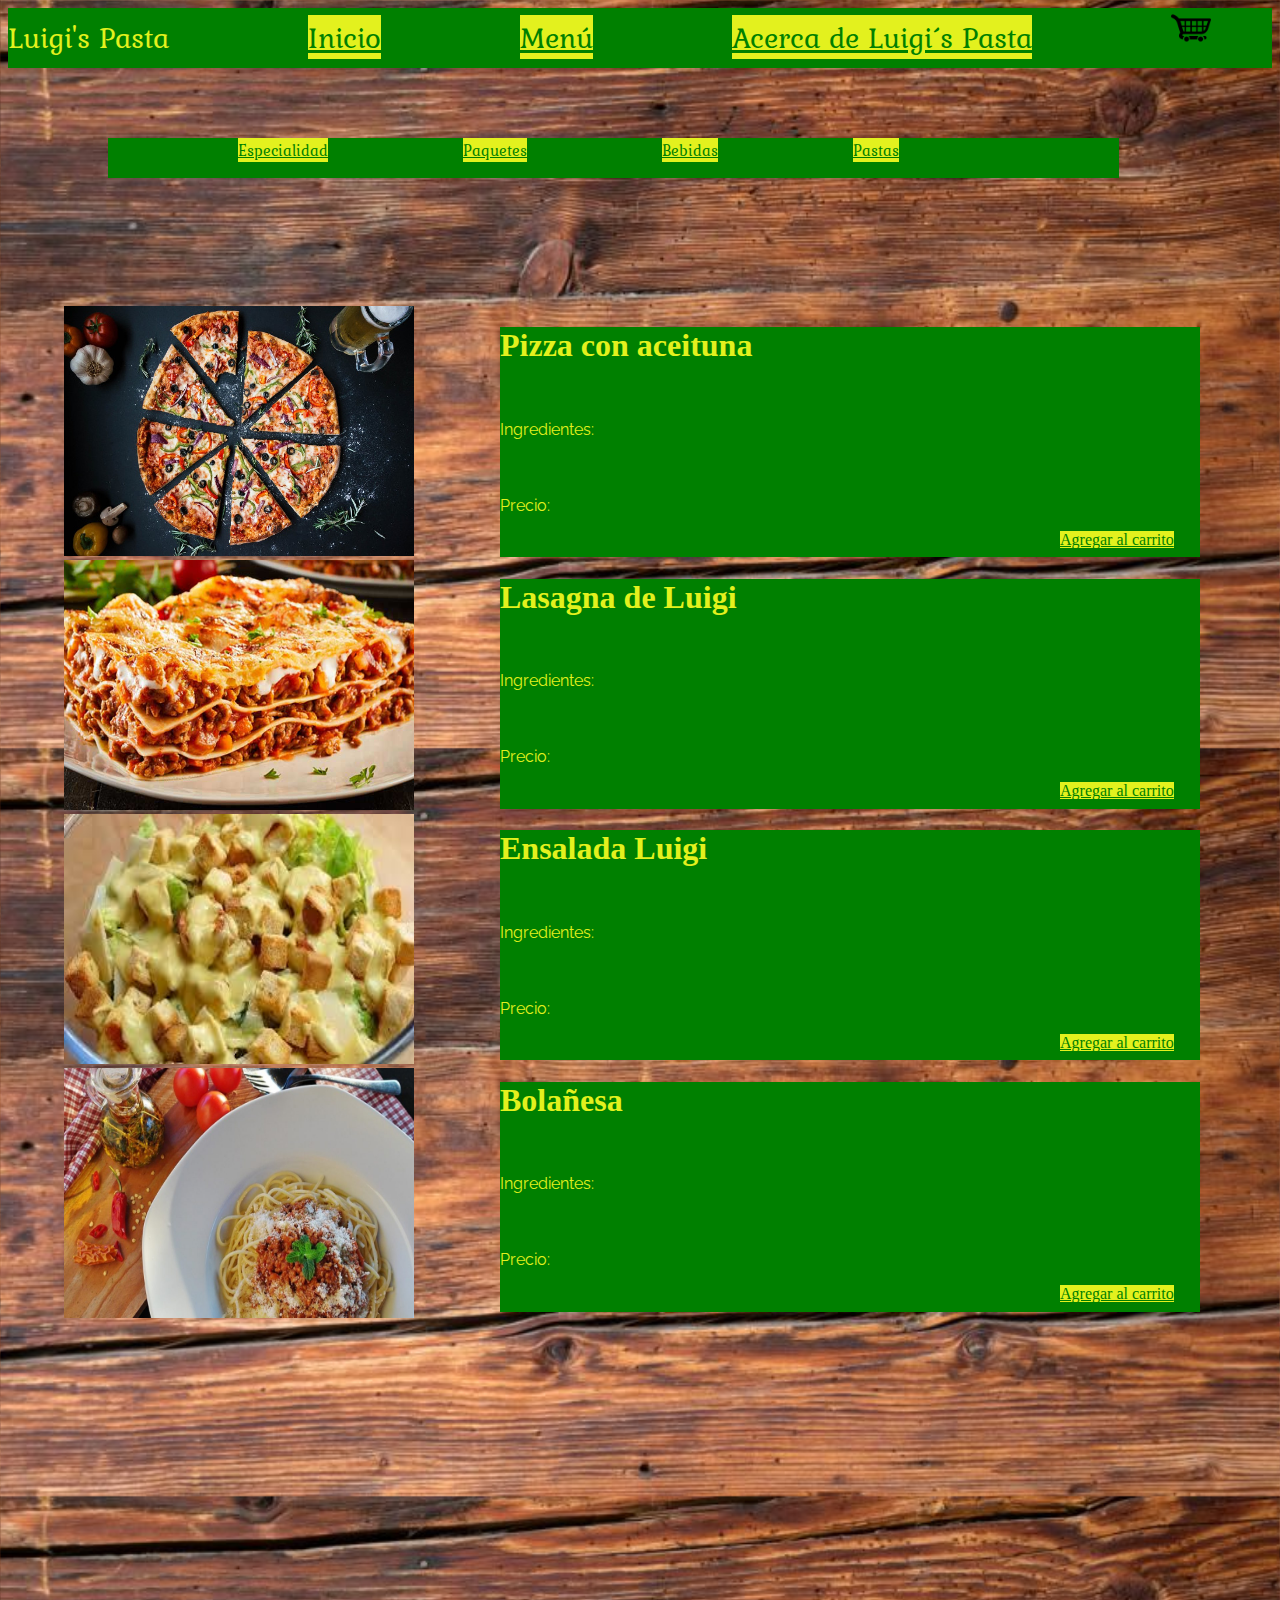
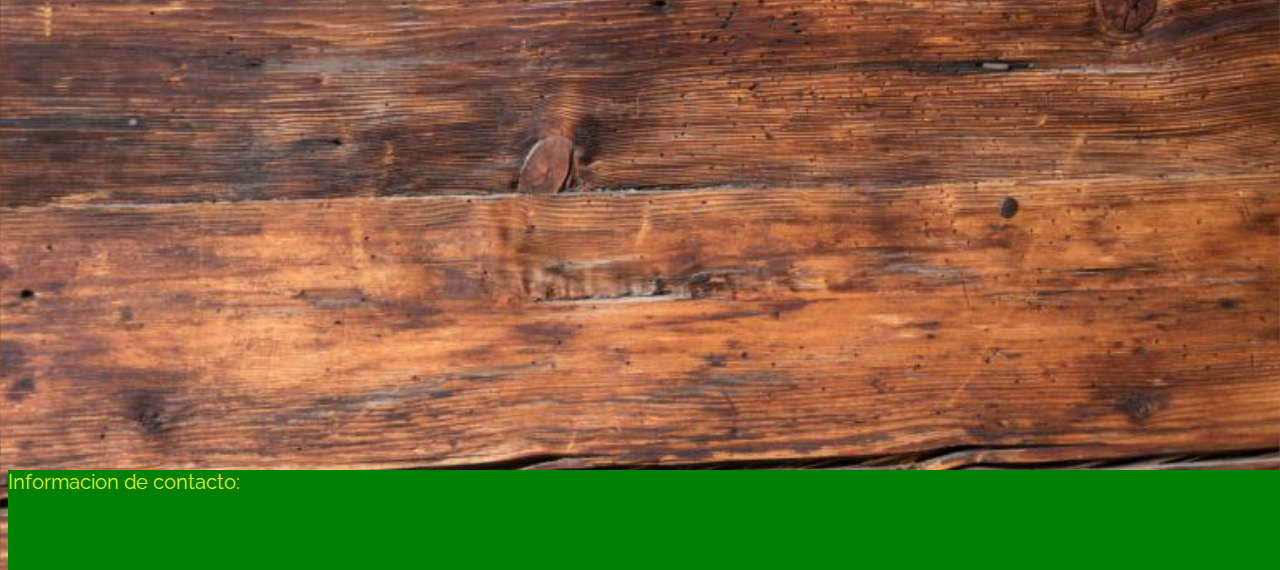
<file: Actividad 4/index/menu.html>
<!DOCTYPE html>
<html lang="en">
<head>
    <meta charset="UTF-8">
    <meta http-equiv="X-UA-Compatible" content="IE=edge">
    <meta name="viewport" content="width=device-width, initial-scale=1.0">
    <title>Document</title>
    <link rel="stylesheet" href="../Statics/menu.css">
</head>
<body background="../Statics/img/1518115606_505176_1518120474_noticia_normal.jpg" style="background-size: cover;">
    <header>Luigi's Pasta
        <a href="./index.html">Inicio</a>
        <a href="">Menú</a>
        <a href="./Untitled-3.html">Acerca de Luigi´s Pasta</a>
        <img src="../Statics/img/59bedb1e7a216d0b052f128b.png" alt="carrito" height="40px" width="40px">
    </header>

    <div>
        <a href="">Especialidad</a>
        <a href="">Paquetes</a>
        <a href="">Bebidas</a>
        <a href="">Pastas</a>
    </div>

    <section id="sec1">
        <article>
            <img src="../Statics/img/10-platos-imprescindibles-de-la-gastronomia-de-Italia.jpg" alt="" width="350px" height="250px">
        </article>

        <article>
            <img src="../Statics/img/lasana-comida.jpg" alt="" width="350px" height="250px">
        </article>

        <article>
            <img src="../Statics/img/images.jpg" alt="" width="350px" height="250px">
        </article>

        <article>
            <img src="../Statics/img/italia-ppal-1050x600-1.jpg" alt="" width="350px" height="250px">
        </article>

    </section>
    <section id="sec2">
        <article id="art1">
            <h1>Pizza con aceituna</h1>
                <br>
               <p> Ingredientes:
                <br><br><br><br>
                Precio:
            </p>
            <a href="">Agregar al carrito</a>
        </article>

        <article id="art2">
            <h1>Lasagna de Luigi</h1>
                <br>
             <p>   Ingredientes:
                <br><br><br><br>
                Precio:
            </p>
            <a href="">Agregar al carrito</a>
        </article>

        <article id="art3">
            <h1>Ensalada Luigi</h1>
                <br>
             <p>   Ingredientes:
                <br><br><br><br>
                Precio:
            </p>
            <a href="">Agregar al carrito</a>
        </article>

        <article id="art4">
            <h1>Bolañesa</h1>
                <br>
              <p>  Ingredientes:
                <br><br><br><br>
                Precio:
            </p>
            <a href="">Agregar al carrito</a>
        </article>
    </section>

    

    <footer>Informacion de contacto:</footer>
</body>
</html>
</file>
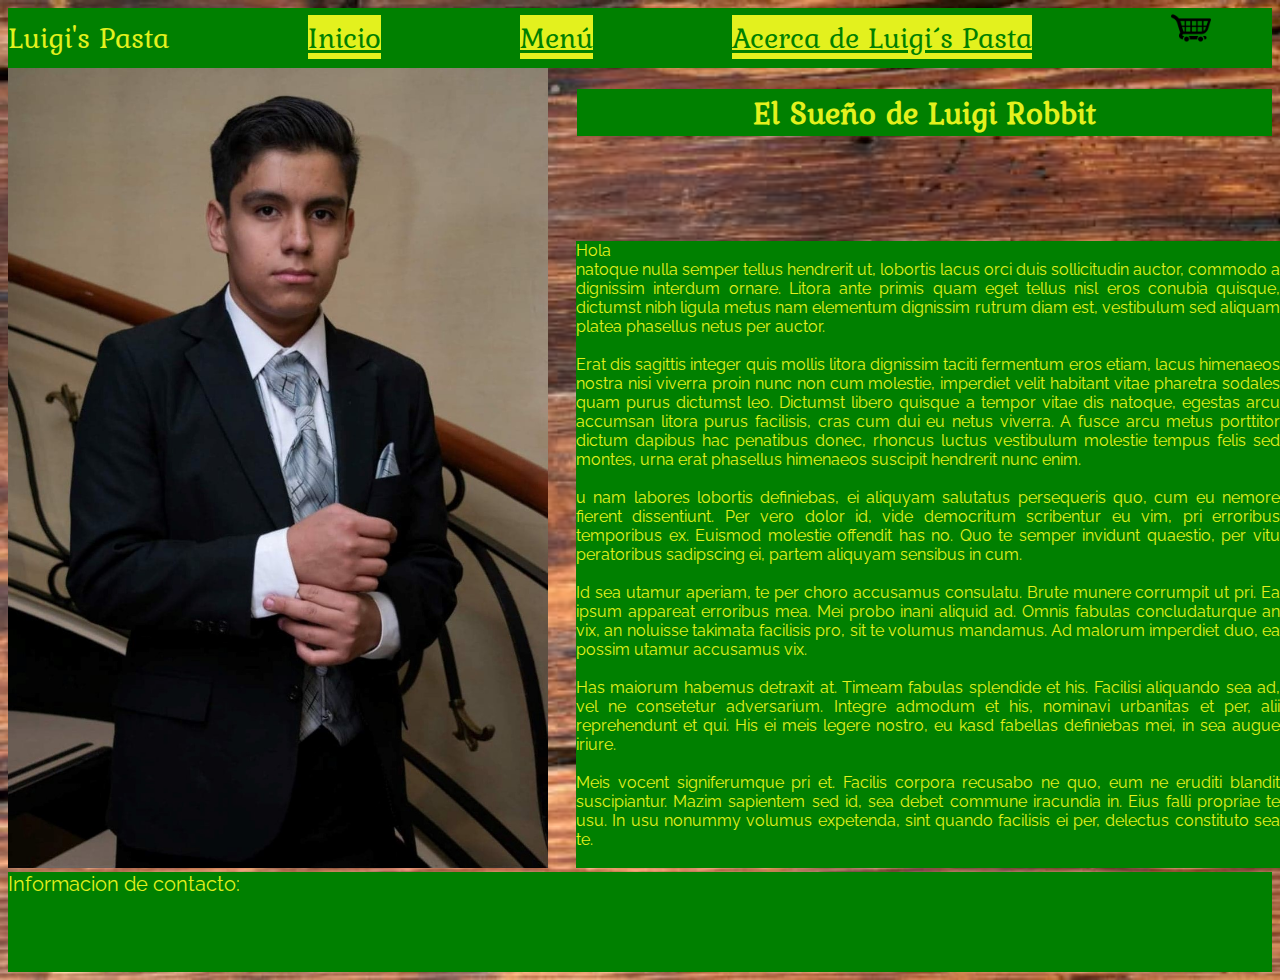
<file: Actividad 4/index/Untitled-3.html>
<!DOCTYPE html>
<html lang="en">
<head>
    <meta charset="UTF-8">
    <meta http-equiv="X-UA-Compatible" content="IE=edge">
    <meta name="viewport" content="width=device-width, initial-scale=1.0">
    <link rel="stylesheet" href="../Statics/Robbit.css">
    <title>Document</title>
</head>
<body background="../Statics/img/1518115606_505176_1518120474_noticia_normal.jpg" style="background-size: cover;">
    <header>Luigi's Pasta
        <a href="./index.html">Inicio</a>
        <a href="/index/menu.html">Menú</a>
        <a href="./Untitled-3.html">Acerca de Luigi´s Pasta</a>
        <img src="../Statics/img/59bedb1e7a216d0b052f128b.png" alt="carrito" height="40px" width="40px">
    </header>

    <img src="../Statics/img/184295250_934815897315550_1820837786591821081_n.jpg" alt="Robbit" height="800px" width="540px">


    <h1>El Sueño de Luigi Robbit</h1>

    <p>Lorem ipsum dolor sit amet, consectetur adipiscing elit, eu parturient aliquam. Euismod 
        natoque nulla semper tellus hendrerit ut, lobortis lacus orci duis sollicitudin auctor, 
        commodo a dignissim interdum ornare. Litora ante primis quam eget tellus nisl eros conubia
        quisque, dictumst nibh ligula metus nam elementum dignissim rutrum diam est, vestibulum
        sed aliquam platea phasellus netus per auctor.
        <br>
        <br>
        Erat dis sagittis integer quis mollis litora dignissim taciti fermentum eros etiam, 
        lacus himenaeos nostra nisi viverra proin nunc non cum molestie, imperdiet velit habitant 
        vitae pharetra sodales quam purus dictumst leo. Dictumst libero quisque a tempor vitae dis
         natoque, egestas arcu accumsan litora purus facilisis, cras cum dui eu netus viverra. 
         A fusce arcu metus porttitor dictum dapibus hac penatibus donec, rhoncus luctus vestibulum
        molestie tempus felis sed montes, urna erat phasellus himenaeos suscipit hendrerit nunc enim.
        <br>
        <br>
        u nam labores lobortis definiebas, ei aliquyam salutatus persequeris quo, cum eu nemore 
        fierent dissentiunt. Per vero dolor id, vide democritum scribentur eu vim, pri erroribus 
        temporibus ex. Euismod molestie offendit has no. Quo te semper invidunt quaestio, per vitu
        peratoribus sadipscing ei, partem aliquyam sensibus in cum.
        <br>
        <br>

        Id sea utamur aperiam, te per choro accusamus consulatu. Brute munere corrumpit ut pri.
        Ea ipsum appareat erroribus mea. Mei probo inani aliquid ad. Omnis fabulas concludaturque
        an vix, an noluisse takimata facilisis pro, sit te volumus mandamus. Ad malorum imperdiet
        duo, ea possim utamur accusamus vix.
        <br>
        <br>
        Has maiorum habemus detraxit at. Timeam fabulas splendide et his. Facilisi aliquando sea 
        ad, vel ne consetetur adversarium. Integre admodum et his, nominavi urbanitas et per, alii 
        reprehendunt et qui. His ei meis legere nostro, eu kasd fabellas definiebas mei, in sea augue 
        iriure.
        <br>
        <br>
        Meis vocent signiferumque pri et. Facilis corpora recusabo ne quo, eum ne eruditi blandit
        suscipiantur. Mazim sapientem sed id, sea debet commune iracundia in. Eius falli propriae
        te usu. In usu nonummy volumus expetenda, sint quando facilisis ei per, delectus 
        constituto sea te.
        <br>
        <br>
        </p>
<p>Hola</p>

<br>
    <footer>Informacion de contacto:</footer>

</body>
</html>
</file>
<file: kikiAnim3/style.css>
/* =STRUCTURE AND GENERAL
    ---------------------------------------------------- */
    body{
        margin: 0;
        font-family: sans-serif;
    }
    p{
        font-size: 1.2rem;
    }
    h4{
        font-size: 1.8rem;
    }
    h5{
        font-size: 1.5rem;
    }
    /* =NAV
    -------------------------------------------------- */
    #nav a{
        text-decoration: none;
        color: white;
        font-size: 1.2rem;
    }
    #nav{
        width: 100%;
        height: 50px;
        background-color: rebeccapurple;
        display: flex;
        flex-direction: row;
    }
    #nav div{
        cursor: pointer;
        height: 50px;
        padding-left: 5%;
        padding-right: 5%;
    }
    #nav div:hover{
        background-color: rgb(150, 92, 208);
    }
    /* =FIRST BANNER
    ----------------------------------------------------- */
    #firstBanner{
        background: linear-gradient(180deg, rgba(135,34,181,1) 1%, rgba(87,84,188,1) 57%);     
        height: 600px;
        width: 100%;
        display: grid;
        grid-template-columns: 15% 10% 10% 10% 10% 10% 10% 10% 15%;
        grid-template-rows: 12% 12% 25% 12% 12% 27%;
        
    }
    #firstBanner div:nth-child(1){
        width: 100%;
        height: 100%;
        background-image:url("./img/blue.jpg");
        background-repeat: no-repeat ;
        grid-column-start: 2;
        grid-row-start: 2;
        grid-column-end: 4;
        grid-row-end: 5;
    }
    #firstBanner div:nth-child(2){
        width: 100%;
        height: 100%;
        background-image:url("./img/gato.jpg");
        background-repeat: no-repeat;
        grid-column-start: 7;
        grid-row-start: 3;
        grid-column-end: 10;
        grid-row-end: 7;
    }
    #firstBanner div:nth-child(3){
        color: black;
        padding: 10%;
        box-sizing: border-box;
        padding-left: 30%;
        width: 100%;
        height: 100%;
        background: white; 
        grid-column-start: 4;
        grid-row-start: 1;
        grid-column-end: 8;
        grid-row-end: 6; 

    }
    #firstBanner img{
        width: 100%;
        grid-column-start: 3;
        grid-row-start: 3;
        grid-column-end: 5;
        grid-row-end: 7;
    }
    /* =FEATURES
    -----------------------------------------------*/
    #features{
        width: 100%;
        display: flex;
        flex-direction: row;
    }
    #features div{
        text-align: center;
        width: 300px;
        margin: 2%;
        padding: 2%;
        box-sizing: border-box;
        border: 5px solid black;
    }
    #features div:nth-child(1){
        background-image: url(./img/foto1.jpg);
        order: 2;
    }
    #features div:nth-child(2){
        background-image: url(./img/foto2.jpg);
    }
    #features div:nth-child(3){
        background-image: url(./img/foto3.jpg);
    }
    #features div:nth-child(4){
        background-image: url(./img/foto4.jpg);
    }
    #features div{
        background-size:cover ;
        filter: brightness(0.9);
        color: white;
    }
</file>
<file: Actividad 4/Statics/index.css>
@font-face {
    font-family: kurale;
    src: url(./fonts/Kurale-Regular.ttf);
    font-style: normal;
}
@font-face {
    font-family: Raleway;
    src: url(./fonts/Raleway-Regular.ttf);
    font-style: normal;
}

header{
    top: 50%;
    background-color: green;
    color: rgb(227, 241, 30); 
    height: 60px;
    font-family: kurale;
    font-size: 30px;
}

a:first-child{
    margin-left: 130px;
}

a{
    margin-right: 130px;
    background-color: rgb(227, 241, 30);
    color: green;
    border-radius: 1em, 1em, 1em, 1em;
    width: 100px;
}

div{
    position: relative;
    left: 5%;
}

section{
    position: relative;
    height: 60%;
    width: 35%;
}

#5{
    position:relative;
    width: 80%;
    left: 10%;
}

#sec1{
    left:10%;   
}

#sec2{
    left:30%;
}

article{
    position:relative;
    margin-top: 100%;
    background-color: green;
}

#art1{
    position: absolute;
    margin-left: 10%;
    float: left;
}
#art2{
    position: absolute;
    margin-left: 10%;
    margin-top: 10%;
    float: left;
}
#art3{
    position: absolute;
    margin-left: 55%;
    float: right;
    
}
#art4{
    position: absolute;
    margin-left: 55%;
    margin-top: 10%;
    float: right;
}





h1{
    position: absolte;
    background-color: green;
    color: rgb(227, 241, 30);
    font-family: kurale;
    width: 55%;
    font-display: center;
    text-align: center;
    margin-left: 22.5%;
    
}
p{
    position: relative;
    background-color: green;
    color: rgb(227, 241, 30);
    font-family: Raleway;
    /*left: 45%;*/
    top: 25%;
    width: 55%;
    text-align:justify;
}

footer{
    position: absolute;
    height: 100px;
    top:300%;
    width: 100%;
    font-family: Raleway;
    font-size: 20px;
    background-color: green;
    color: rgb(227, 241, 30);
}
</file>
<file: Actividad 9/StephenKing.css>
nav{
    background-color: rgb(46, 3, 3);
}

h2{
    position: relative;
    text-align: center;
    color: rgb(4, 13, 56);
}

#card{
    align-self: center;
}
</file>
<file: Actividad 4/Statics/menu.css>
@font-face {
    font-family: kurale;
    src: url(./fonts/Kurale-Regular.ttf);
    font-style: normal;
}
@font-face {
    font-family: Raleway;
    src: url(./fonts/Raleway-Regular.ttf);
    font-style: normal;
}

header{
    top: 50%;
    background-color: green;
    color: rgb(227, 241, 30); 
    height: 60px;
    font-family: kurale;
    font-size: 30px;
}

a:first-child{
    margin-left: 130px;
}

a{
    margin-right: 130px;
    background-color: rgb(227, 241, 30);
    color: green;
    border-radius: 1em, 1em, 1em, 1em;
    width: 100px;
}

div{
    position: relative;
    background-color: green;
    margin-left: 100px;
    font-family: kurale;
    width: 80%;
    height: 40px;
    margin-top: 70px;
    
}

section{
    position:absolute;
    margin-top: 10%;
}

#sec1{
position: absolute;
    left:5%;
    width:400px;

}

#sec2{
    position: absolute;
    left: 500px;
}

#sec2 > article{
    position: relative;
    height: 230px;
    width: 700px;
    background-color: green;
    color: rgb(227, 241, 30);
}

#art1 > a{
    position: relative;
    left: 80%;
}
#art2 > a{
    position: relative;
    left: 80%;
}
#art3 > a{
    position: relative;
    left: 80%;
}
#art4 > a{
    position: relative;
    left: 80%;
}

footer{
    position: absolute;
    height: 100px;
    top:230%;
    width: 100%;
    font-family: Raleway;
    font-size: 20px;
    background-color: green;
    color: rgb(227, 241, 30);
}

p{
    font-family: Raleway;
}
</file>
<file: Actividad 4/Statics/Robbit.css>
@font-face {
    font-family: kurale;
    src: url(./fonts/Kurale-Regular.ttf);
    font-style: normal;
}
@font-face {
    font-family: Raleway;
    src: url(./fonts/Raleway-Regular.ttf);
    font-style: normal;
}

header{
    top: 50%;
    background-color: green;
    color: rgb(227, 241, 30); 
    height: 60px;
    font-family: kurale;
    font-size: 30px;
     ;
    
}
a:first-child{
    margin-left: 130px;
}
a{
    margin-right: 130px;
    background-color: rgb(227, 241, 30);
    color: green;
    border-radius: 1em, 1em, 1em, 1em;
    width: 100px;
}

footer{
    background-color: green;
    color: rgb(227, 241, 30);
    height: 100px;
    font-family: Raleway;
    font-size: 20px;
}



h1{
    position: absolte;
    background-color: green;
    color: rgb(227, 241, 30);
    font-family: kurale;
    float: right;
    width: 55%;
    font-display: center;
    text-align: center;
    
}
p{
    position: absolute;
    background-color: green;
    color: rgb(227, 241, 30);
    font-family: Raleway;
    left: 45%;
    top: 25%;
    width: 55%;
    text-align:justify;
}
</file>
